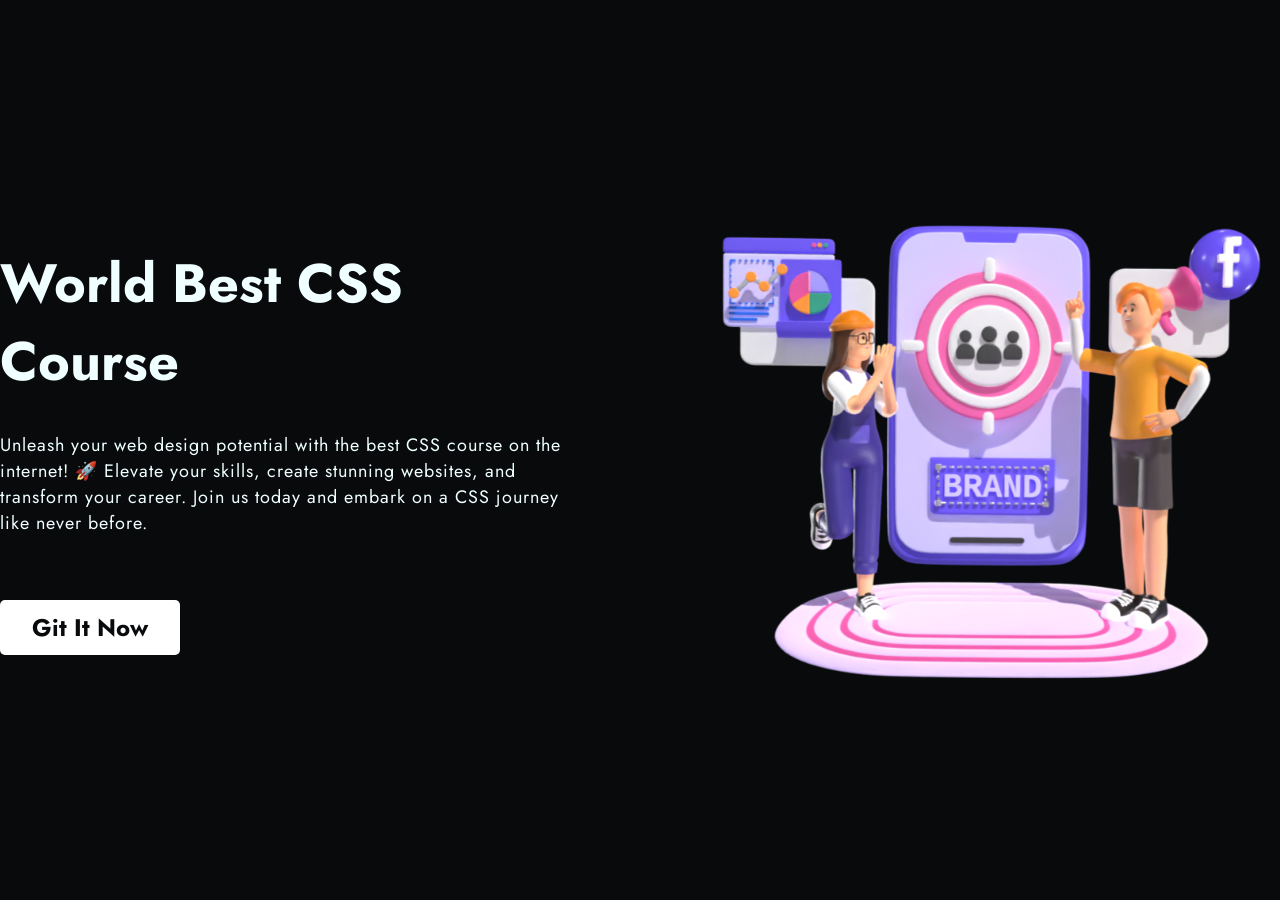
<file: CSS Codes/anchor/index.html>
<!DOCTYPE html>
<html lang="en">
  <head>
    <meta charset="UTF-8" />
    <meta name="viewport" content="width=device-width, initial-scale=1.0" />
    <title>ANCHOR STYLING</title>
    <link rel="preconnect" href="https://fonts.googleapis.com" />
    <link rel="preconnect" href="https://fonts.gstatic.com" crossorigin />
    <link
      href="https://fonts.googleapis.com/css2?family=Jost:wght@300;400;500;700&family=Poppins:wght@200;300;400;600&family=Quicksand:wght@300;400;500;600;700&family=Urbanist:wght@300;400;600;700;800;900&display=swap"
      rel="stylesheet"
    />
    <link rel="stylesheet" href="style.css" />
  </head>
  <body>
    <section class="hero-section">
      <div class="container">
        <div class="grid grid-two-column">
          <div class="hero-content">
            <h1>World Best CSS Course</h1>
            <p>
              Unleash your web design potential with the best CSS course on the
              internet! 🚀 Elevate your skills, create stunning websites, and
              transform your career. Join us today and embark on a CSS journey
              like never before.
            </p>
            <a href="https://github.com/asif-nawaz01/learning-HTML-CSS/tree/main/CSS" target="_blank">
              Git It Now
            </a>
          </div>
          <div class="hero-image">
            <figure>
              <img
                src="../images/hero.png"
                alt="headphone with black background"
              />
            </figure>
          </div>
        </div>
      </div>
    </section>
  </body>
</html>
</file>
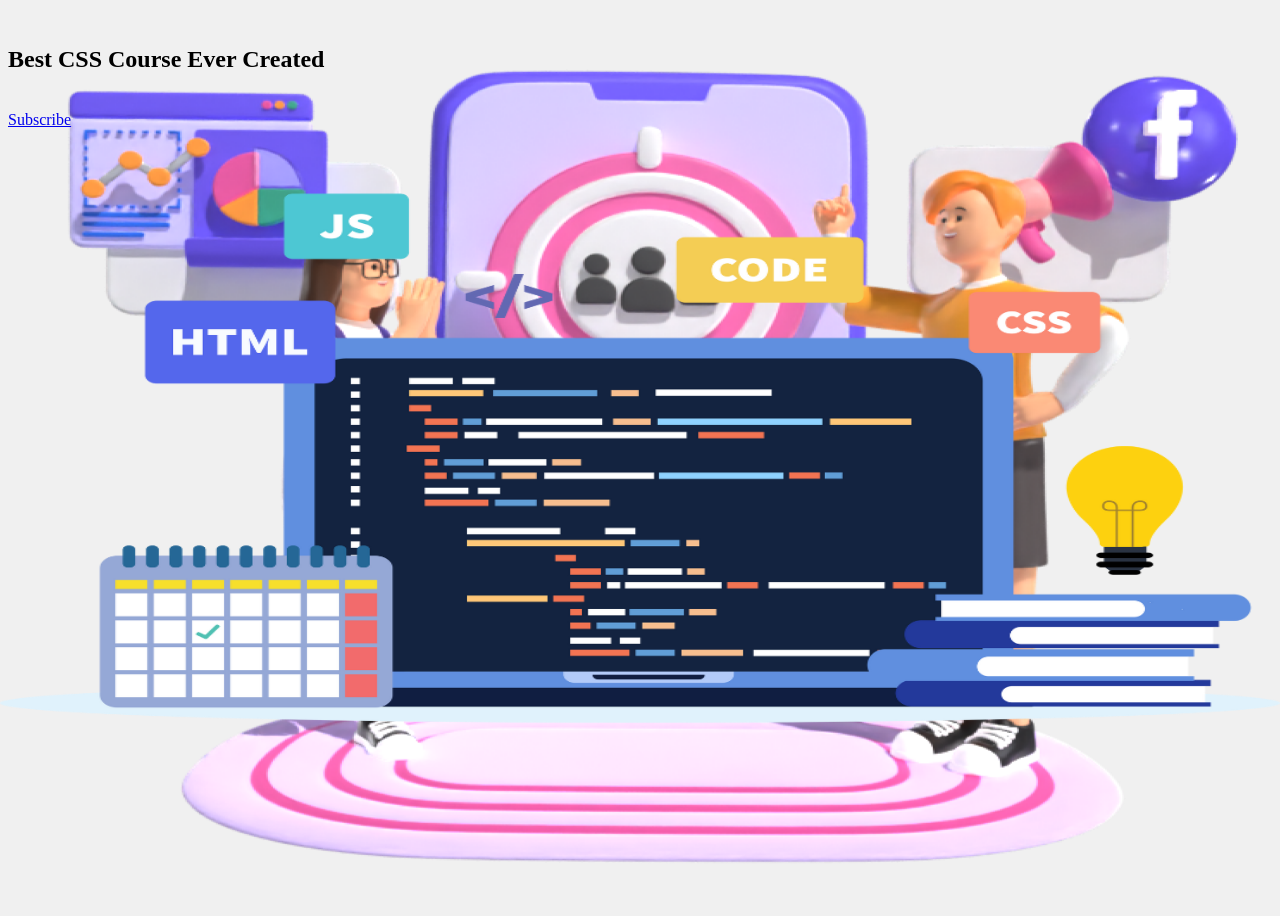
<file: CSS Codes/background/index.html>
<!DOCTYPE html>
<html lang="en">
  <head>
    <meta charset="UTF-8" />
    <meta name="viewport" content="width=device-width, initial-scale=1.0" />
    <link rel="stylesheet" href="bg-style.css" />
    <title>color-in-css</title>
  </head>
  <body>
    <section class="hero-section">
      <br />
      <h1>Best CSS Course Ever Created</h1>
      <br />
      <a href="#" target="_blank" type="button">Subscribe</a>
    </section>
  </body>
</html>
</file>
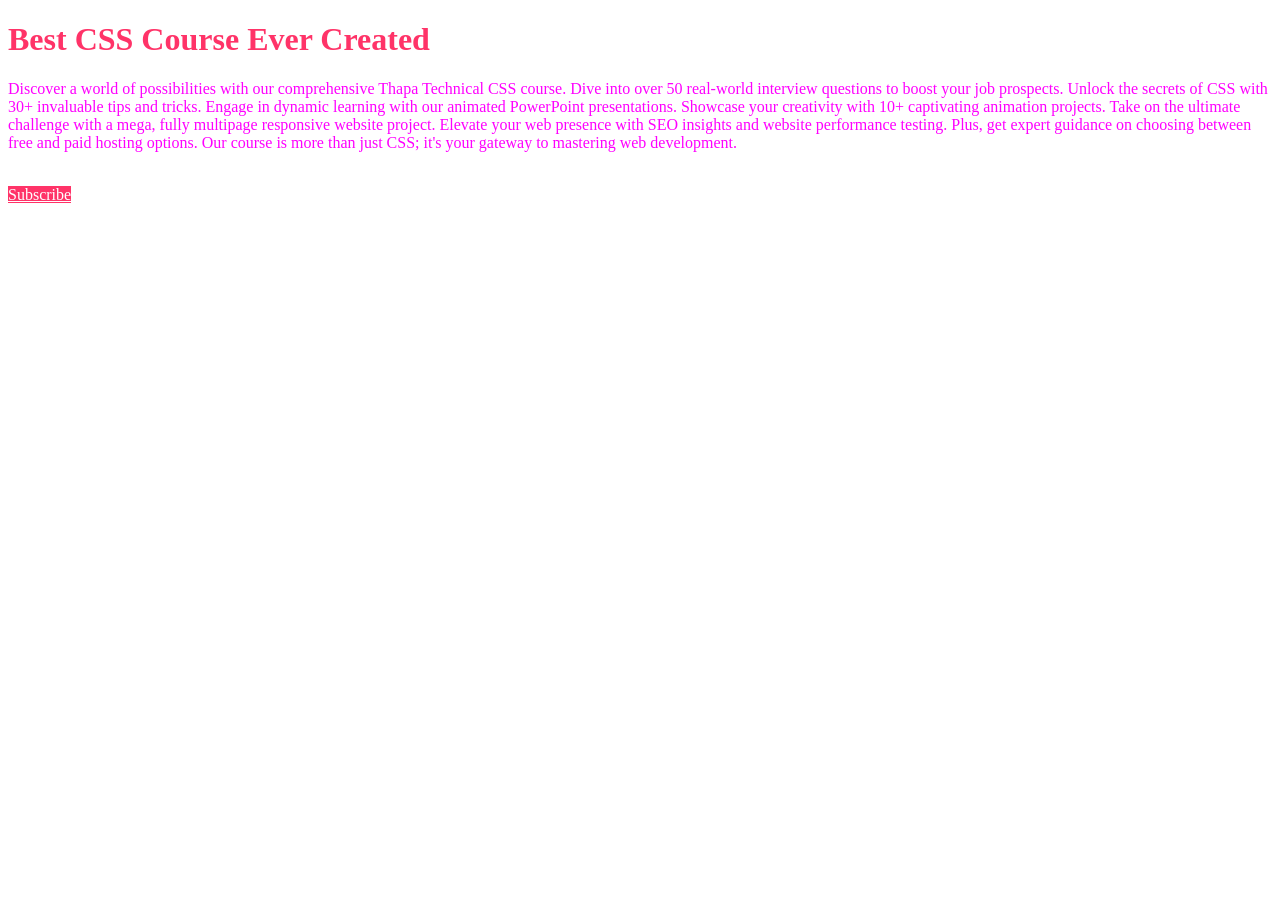
<file: CSS Codes/basic/index.html>
<!DOCTYPE html>
<html lang="en">
  <head>
    <meta charset="UTF-8" />
    <meta name="viewport" content="width=device-width, initial-scale=1.0" />
    <title>Basic of CSS</title>
    <link rel="stylesheet" href="style.css" />
  </head>
  <body>
    <h1>Best CSS Course Ever Created</h1>
    <p class="para">
      Discover a world of possibilities with our comprehensive Thapa Technical
      CSS course. Dive into over 50 real-world interview questions to boost your
      job prospects. Unlock the secrets of CSS with 30+ invaluable tips and
      tricks. Engage in dynamic learning with our animated PowerPoint
      presentations. Showcase your creativity with 10+ captivating animation
      projects. Take on the ultimate challenge with a mega, fully multipage
      responsive website project. Elevate your web presence with SEO insights
      and website performance testing. Plus, get expert guidance on choosing
      between free and paid hosting options. Our course is more than just CSS;
      it's your gateway to mastering web development.
    </p>
    <!-- this is the comment part  -->
    <br />
    <a href="#" id="btn" target="_blank">Subscribe</a>
  </body>
</html>
</file>
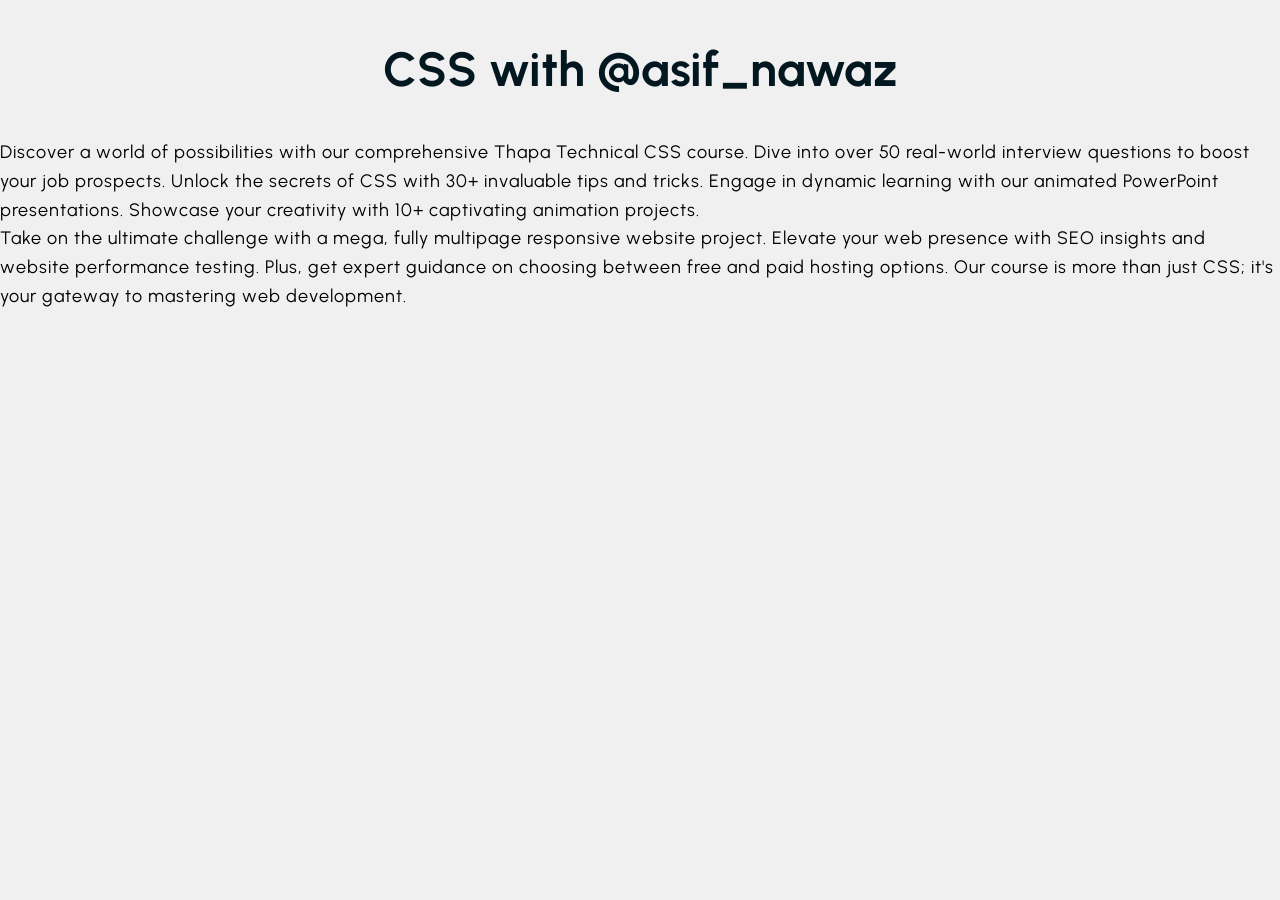
<file: CSS Codes/box-model/index.html>
<!DOCTYPE html>
<html lang="en">
  <head>
    <meta charset="UTF-8" />
    <meta name="viewport" content="width=device-width, initial-scale=1.0" />
    <title>Padding-CSS</title>
    <link rel="preconnect" href="https://fonts.googleapis.com" />
    <link rel="preconnect" href="https://fonts.gstatic.com" crossorigin />
    <link
      href="https://fonts.googleapis.com/css2?family=Jost:wght@300;400;500;700&family=Poppins:wght@200;300;400;600&family=Quicksand:wght@300;400;500;600;700&family=Urbanist:wght@300;400;600;700;800;900&display=swap"
      rel="stylesheet"
    />
    <link rel="stylesheet" href="style.css" />
  </head>
  <body>
    <h1 id="main-heading">CSS with @asif_nawaz</h1>
    <section class="section-padding">
      <p class="para">
        Discover a world of possibilities with our comprehensive Thapa Technical
        CSS course. Dive into over 50 real-world interview questions to boost
        your job prospects. Unlock the secrets of CSS with 30+ invaluable tips
        and tricks. Engage in dynamic learning with our animated PowerPoint
        presentations. Showcase your creativity with 10+ captivating animation
        projects.
      </p>
      <p>
        Take on the ultimate challenge with a mega, fully multipage responsive
        website project. Elevate your web presence with SEO insights and website
        performance testing. Plus, get expert guidance on choosing between free
        and paid hosting options. Our course is more than just CSS; it's your
        gateway to mastering web development.
      </p>
    </section>
  </body>
</html>
</file>
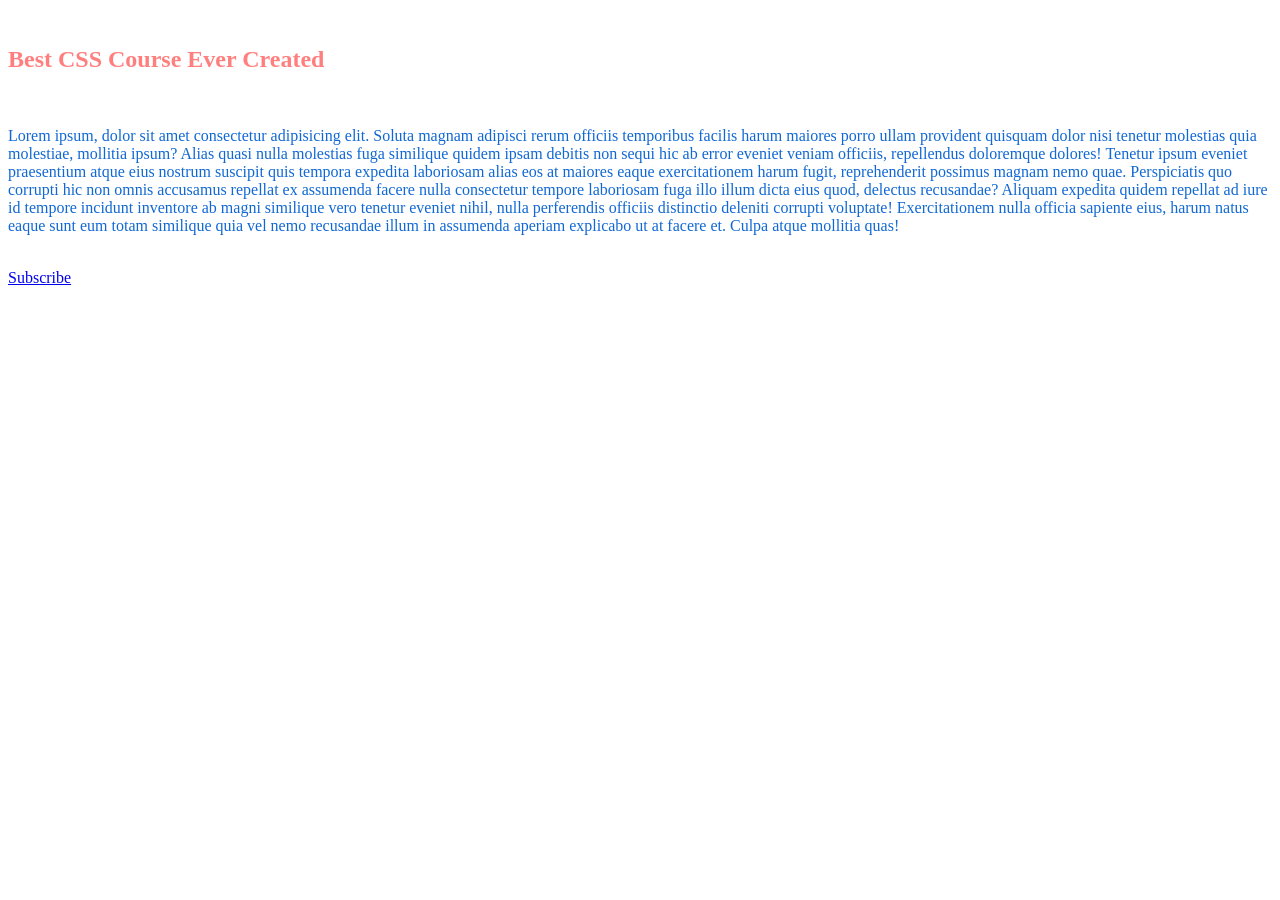
<file: CSS Codes/colors/index.html>
<!DOCTYPE html>
<html lang="en">
  <head>
    <meta charset="UTF-8" />
    <meta name="viewport" content="width=device-width, initial-scale=1.0" />
    <link rel="stylesheet" href="color-style.css" />
    <title>color-in-css</title>
  </head>
  <body>
    <section class="hero-section">
      <br />
      <h1>Best CSS Course Ever Created</h1>
      <br />
      <p>
       Lorem ipsum, dolor sit amet consectetur adipisicing elit. Soluta magnam
        adipisci rerum officiis temporibus facilis harum maiores porro ullam provident
         quisquam dolor nisi tenetur molestias quia molestiae, mollitia ipsum? Alias quasi nulla 
         molestias fuga similique quidem ipsam debitis non sequi hic ab error eveniet veniam officiis,
          repellendus doloremque 
         dolores! Tenetur ipsum eveniet praesentium atque eius nostrum suscipit quis tempora expedita
          laboriosam alias
          eos at maiores eaque exercitationem harum fugit, reprehenderit
           possimus magnam nemo quae. Perspiciatis quo corrupti hic non omnis accusamus repellat ex assumenda facere 
           nulla consectetur tempore laboriosam fuga illo illum dicta eius quod, delectus recusandae? Aliquam expedita
            quidem repellat ad iure id tempore incidunt inventore ab magni similique vero tenetur eveniet nihil, nulla
             perferendis officiis distinctio deleniti corrupti voluptate! Exercitationem nulla officia sapiente eius, harum
              natus eaque sunt eum totam similique
        quia vel nemo recusandae illum in assumenda aperiam explicabo ut at facere et. Culpa atque mollitia quas!
      </p>
      <br />
      <a href="#" target="_blank" type="button">Subscribe</a>
    </section>
  </body>
</html>
</file>
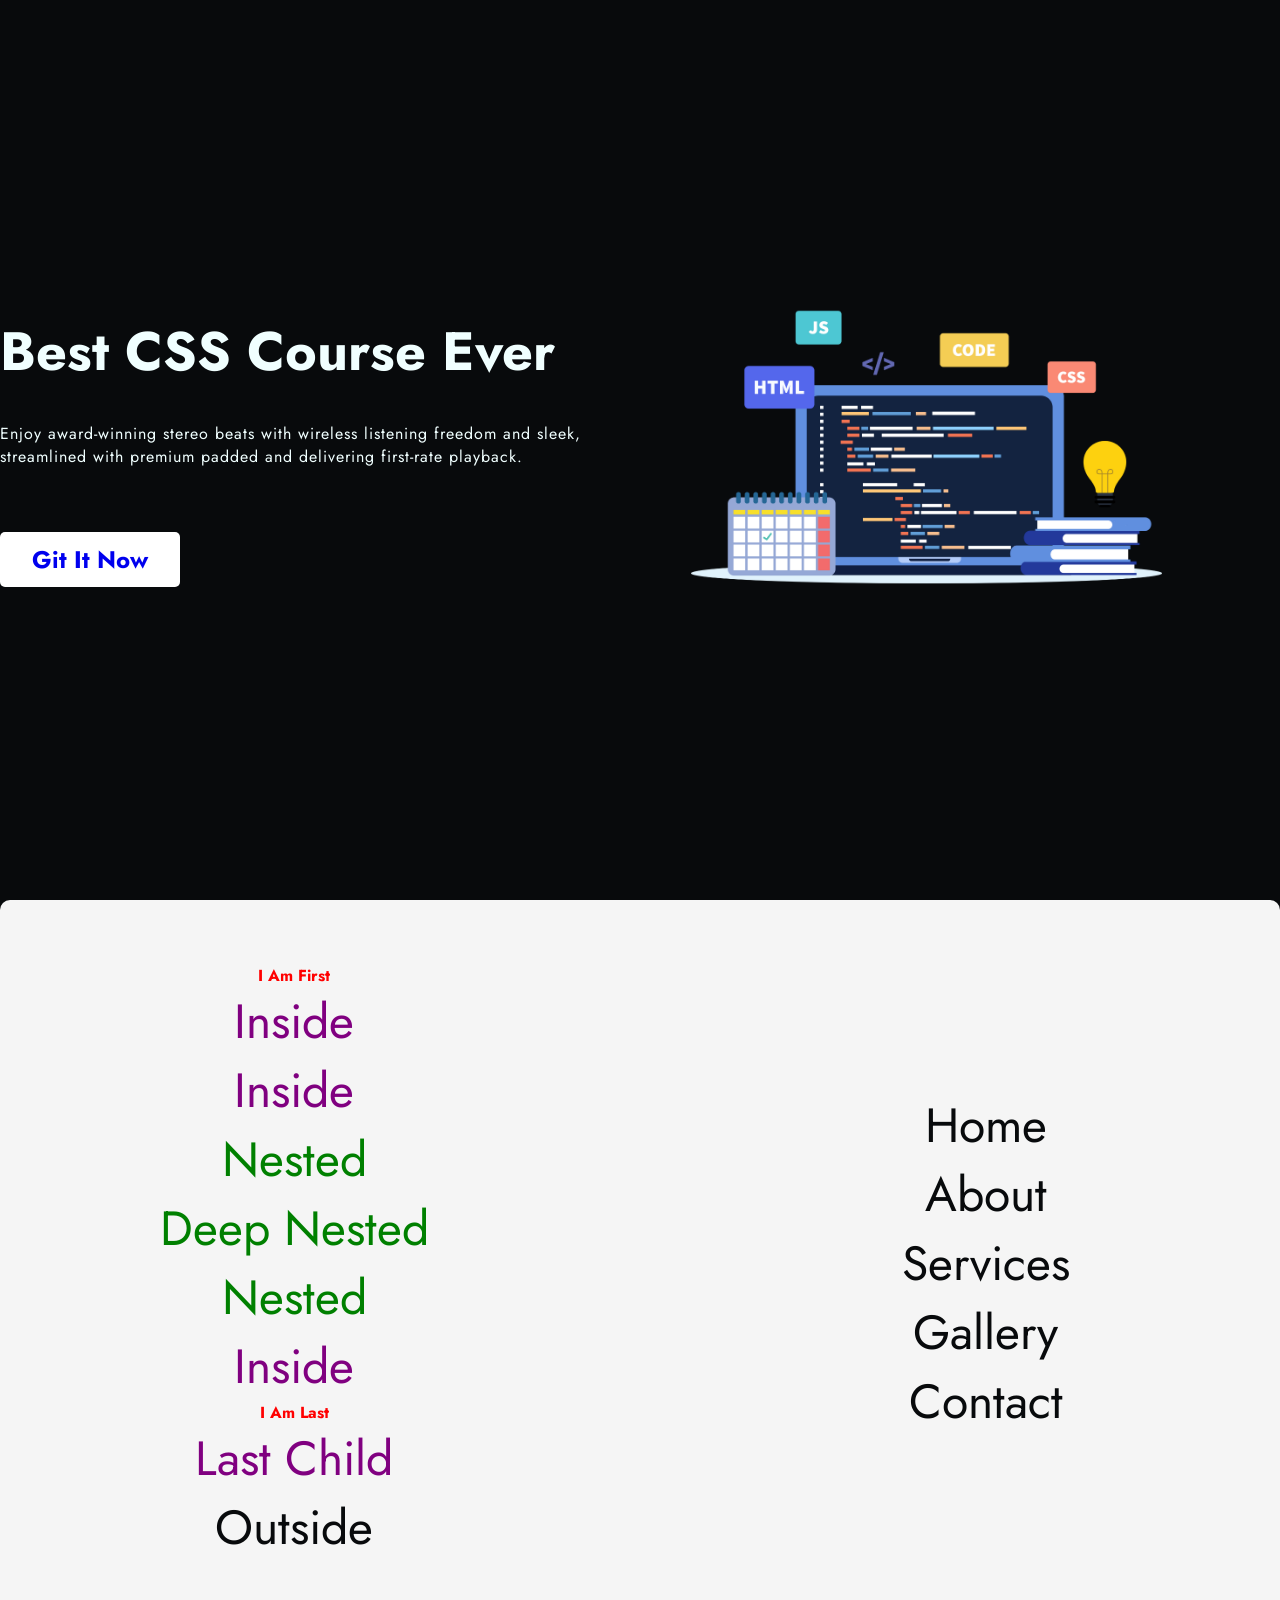
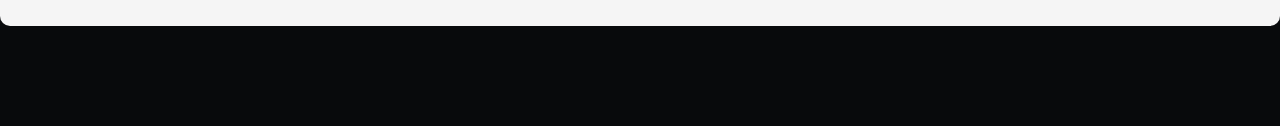
<file: CSS Codes/combinators/index.html>
<!DOCTYPE html>
<html lang="en">
  <head>
    <meta charset="UTF-8" />
    <meta name="viewport" content="width=device-width, initial-scale=1.0" />
    <title>COMBINATORS IN CSS</title>
    <link rel="preconnect" href="https://fonts.googleapis.com" />
    <link rel="preconnect" href="https://fonts.gstatic.com" crossorigin />
    <link
      href="https://fonts.googleapis.com/css2?family=Jost:wght@300;400;500;700&family=Poppins:wght@200;300;400;600&family=Quicksand:wght@300;400;500;600;700&family=Urbanist:wght@300;400;600;700;800;900&display=swap"
      rel="stylesheet"
    />
    <link rel="stylesheet" href="style.css" />
  </head>
  <body>
    <section class="hero-section">
      <div class="container">
        <div class="grid grid-two-column">
          <div class="hero-content">
            <h1>Best CSS Course Ever</h1>
            <p>
              Enjoy award-winning stereo beats with wireless listening freedom
              and sleek, streamlined with premium padded and delivering
              first-rate playback.
            </p>
            <a href="https://github.com/asif-nawaz01/">Git It Now </a>
          </div>
          <div class="hero-image">
            <figure>
              <img
                src="../images/css.png"
                alt="headphone with black background"
              />
            </figure>
          </div>
        </div>
      </div>
    </section>
    <!-- 2nd section  -->

    <section class="hero-section section-elements">
      <div class="container">
        <div class="grid grid-two-column">
          <div class="content-1">
            <ul>
              <p>I am First</p>
              <li>inside</li>
              <li>
                inside
                <ol>
                  <li>nested</li>
                  <ul>
                    <li>deep nested</li>
                  </ul>
                  <li>nested</li>
                </ol>
              </li>
              <li>inside</li>
              <p>I am Last</p>
              <li>last child</li>
            </ul>
            <li>outside</li>
          </div>
          <div class="content-2">
            <ul class="testing">
              <li class="p-class">Home</li>
              <li class="p-class">About</li>
              <li class="p-class">Services</li>
              <li class="p-class">Gallery</li>
              <li class="p-class">contact</li>
            </ul>
          </div>
        </div>
      </div>
    </section>
  </body>
</html>
</file>
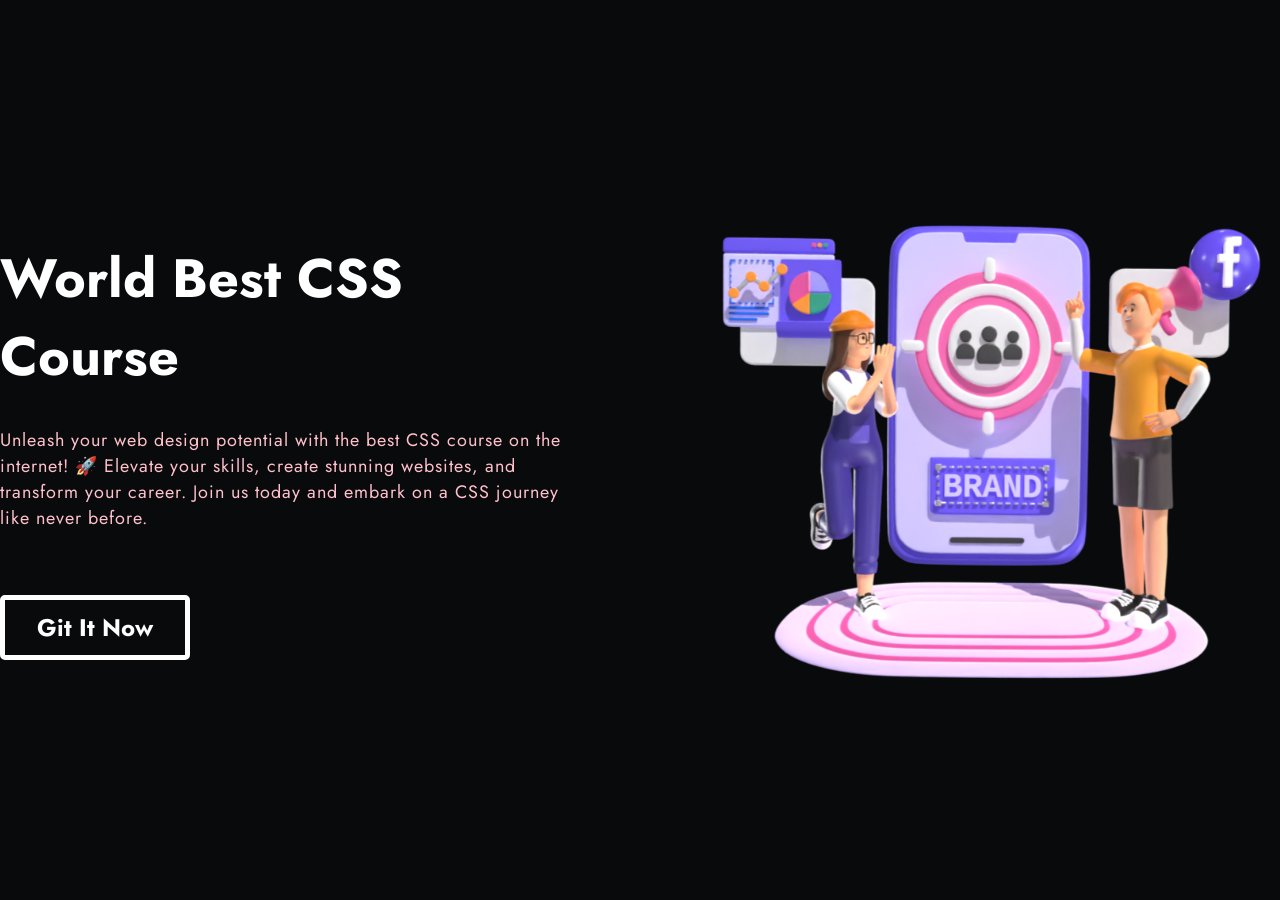
<file: CSS Codes/cssvariables/index.html>
<!DOCTYPE html>
<html lang="en">
  <head>
    <meta charset="UTF-8" />
    <meta name="viewport" content="width=device-width, initial-scale=1.0" />
    <title>CSS Variables</title>
    <link rel="preconnect" href="https://fonts.googleapis.com" />
    <link rel="preconnect" href="https://fonts.gstatic.com" crossorigin />
    <link
      href="https://fonts.googleapis.com/css2?family=Jost:wght@300;400;500;700&family=Poppins:wght@200;300;400;600&family=Quicksand:wght@300;400;500;600;700&family=Urbanist:wght@300;400;600;700;800;900&display=swap"
      rel="stylesheet"
    />
    <link rel="stylesheet" href="style.css" />
  </head>
  <body>
    <section class="hero-section">
      <div class="container">
        <div class="grid grid-two-column">
          <div class="hero-content">
            <h1>World Best CSS Course</h1>
            <p class="para-class" id="para-id">
              Unleash your web design potential with the best CSS course on the
              internet! 🚀 Elevate your skills, create stunning websites, and
              transform your career. Join us today and embark on a CSS journey
              like never before.
            </p>
            <a href="https://github.com/asif-nawaz01/"> Git It Now </a>
          </div>
          <div class="hero-image">
            <figure>
              <img
                src="../images/hero.png"
                alt="headphone with black background"
              />
            </figure>
          </div>
        </div>
      </div>
    </section>
  </body>
</html>
</file>
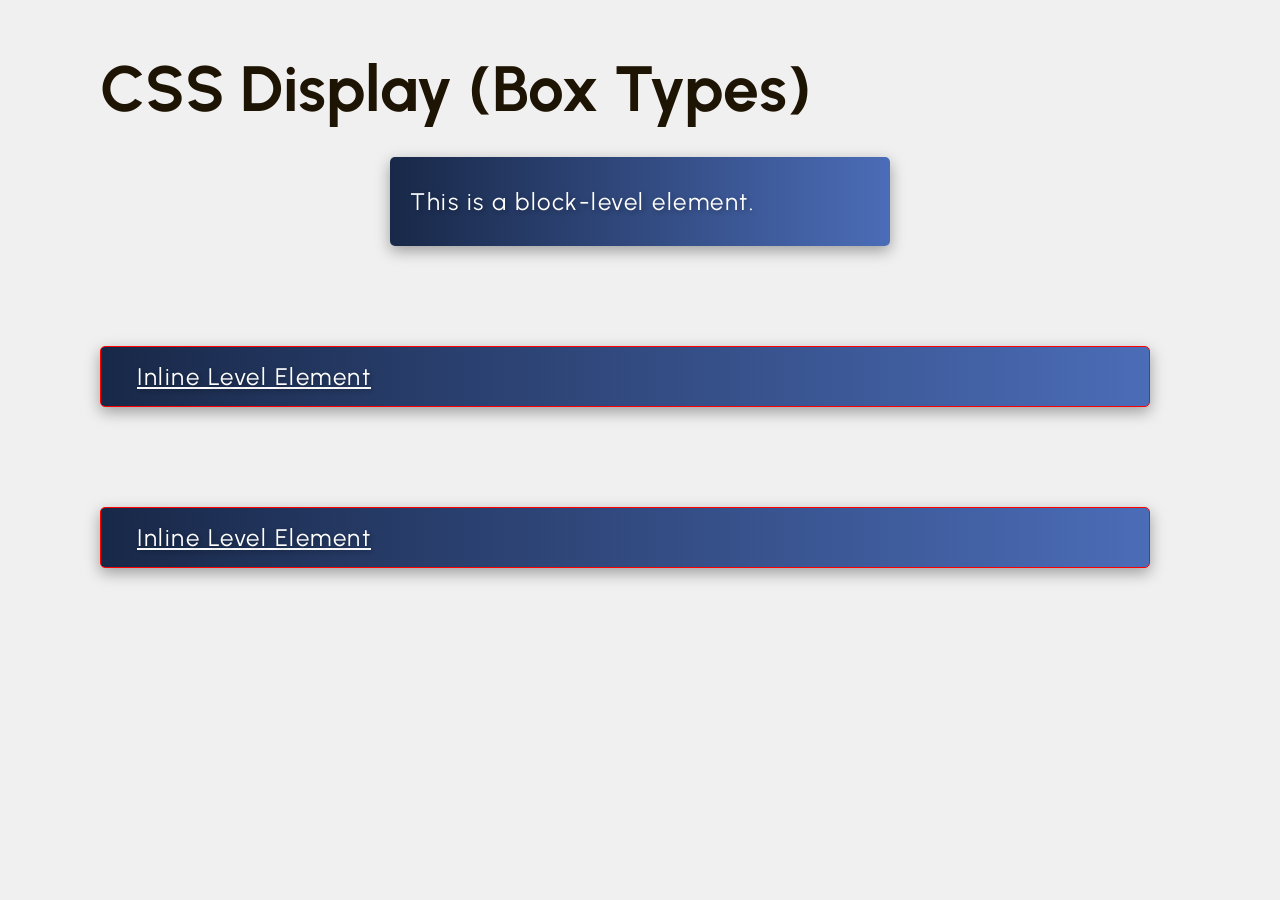
<file: CSS Codes/display/index.html>
<!DOCTYPE html>
<html lang="en">
  <head>
    <meta charset="UTF-8" />
    <meta name="viewport" content="width=device-width, initial-scale=1.0" />
    <title>Display-CSS</title>
    <link rel="preconnect" href="https://fonts.googleapis.com" />
    <link rel="preconnect" href="https://fonts.gstatic.com" crossorigin />
    <link
      href="https://fonts.googleapis.com/css2?family=Jost:wght@300;400;500;700&family=Poppins:wght@200;300;400;600&family=Quicksand:wght@300;400;500;600;700&family=Urbanist:wght@300;400;600;700;800;900&display=swap"
      rel="stylesheet"
    />
    <link rel="stylesheet" href="style.css" />
  </head>
  <body>
    <section>
      <h1 id="main-heading">CSS Display (Box Types)</h1>
      <div>
        <p>This is a block-level element.</p>
        <p>This is a block-level element.</p>
        <a href="#">Inline Level Element</a>
        <a href="#">Register Now</a>
        <!-- <br /> -->
        <a class="inline-block-elem" href="#">Inline Level Element</a>
        <a class="inline-block-elem" href="#">Register Now</a>
      </div>
    </section>
  </body>
</html>
</file>
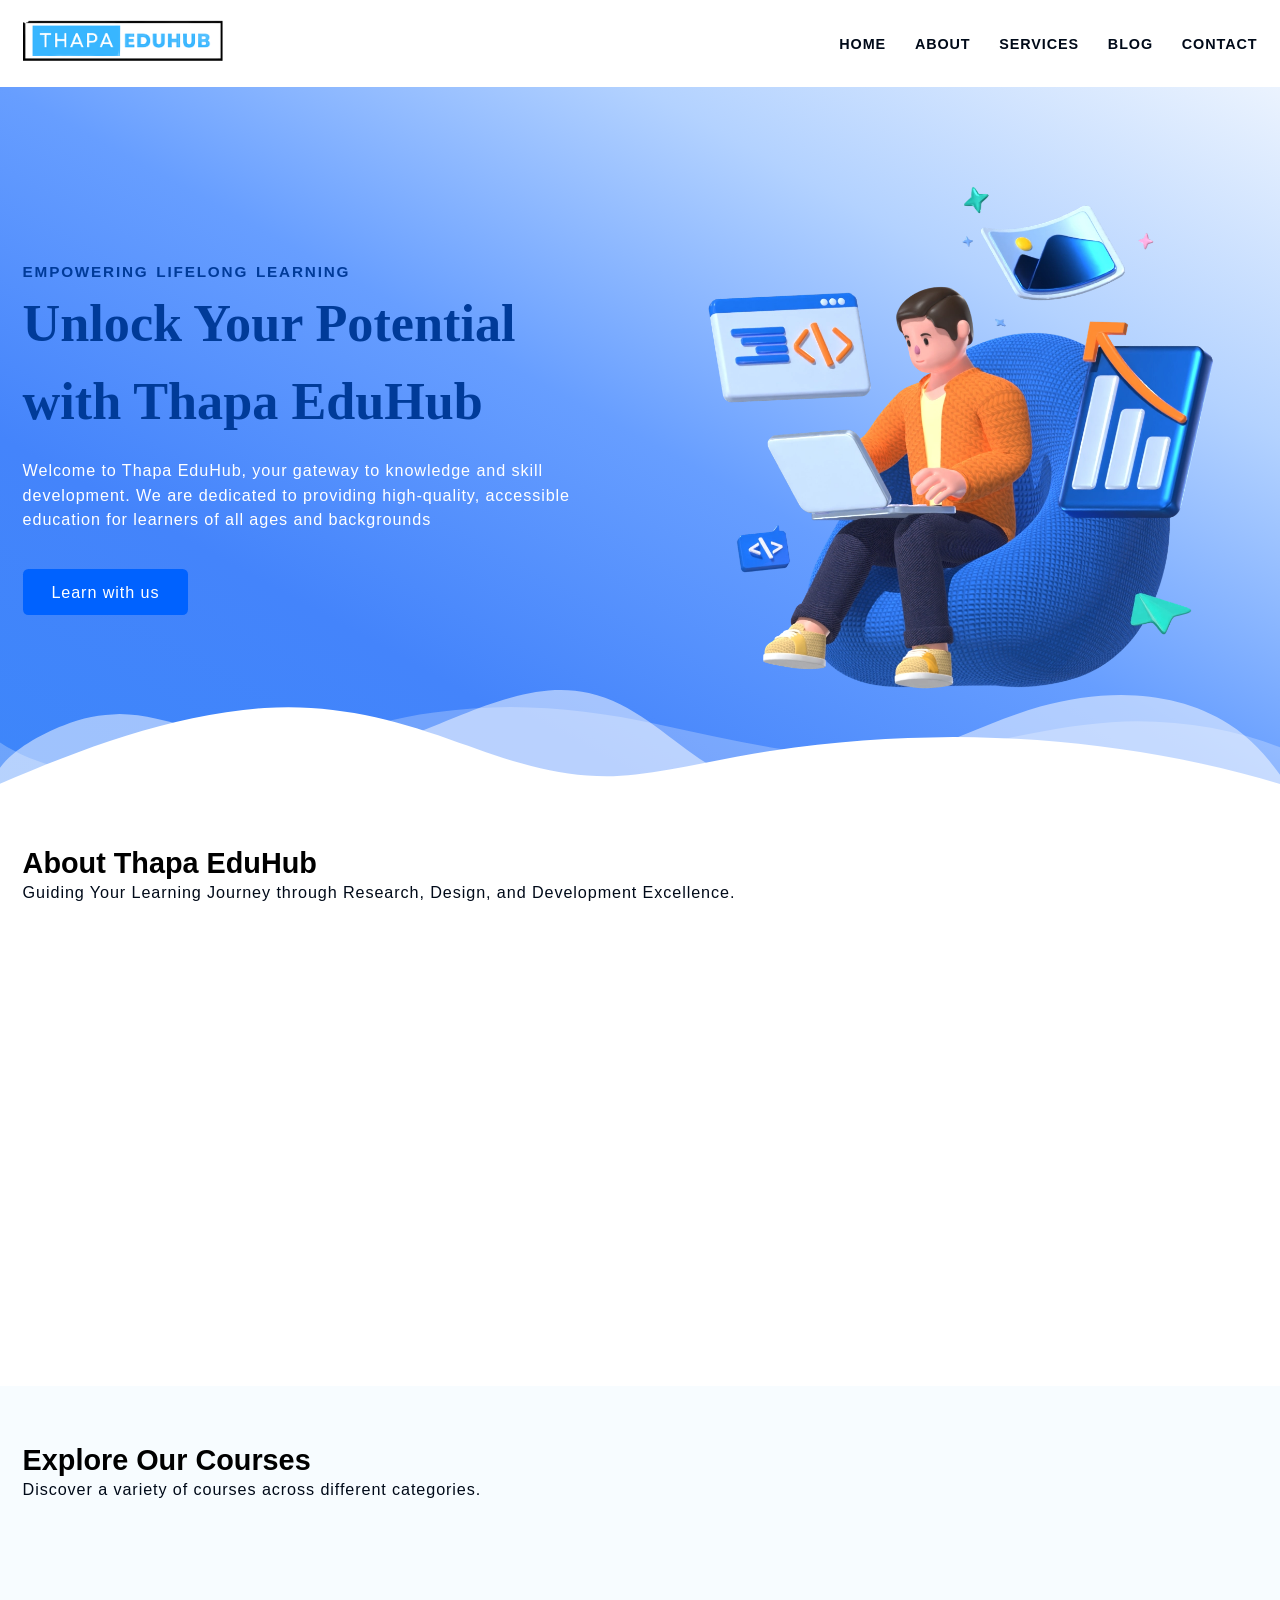
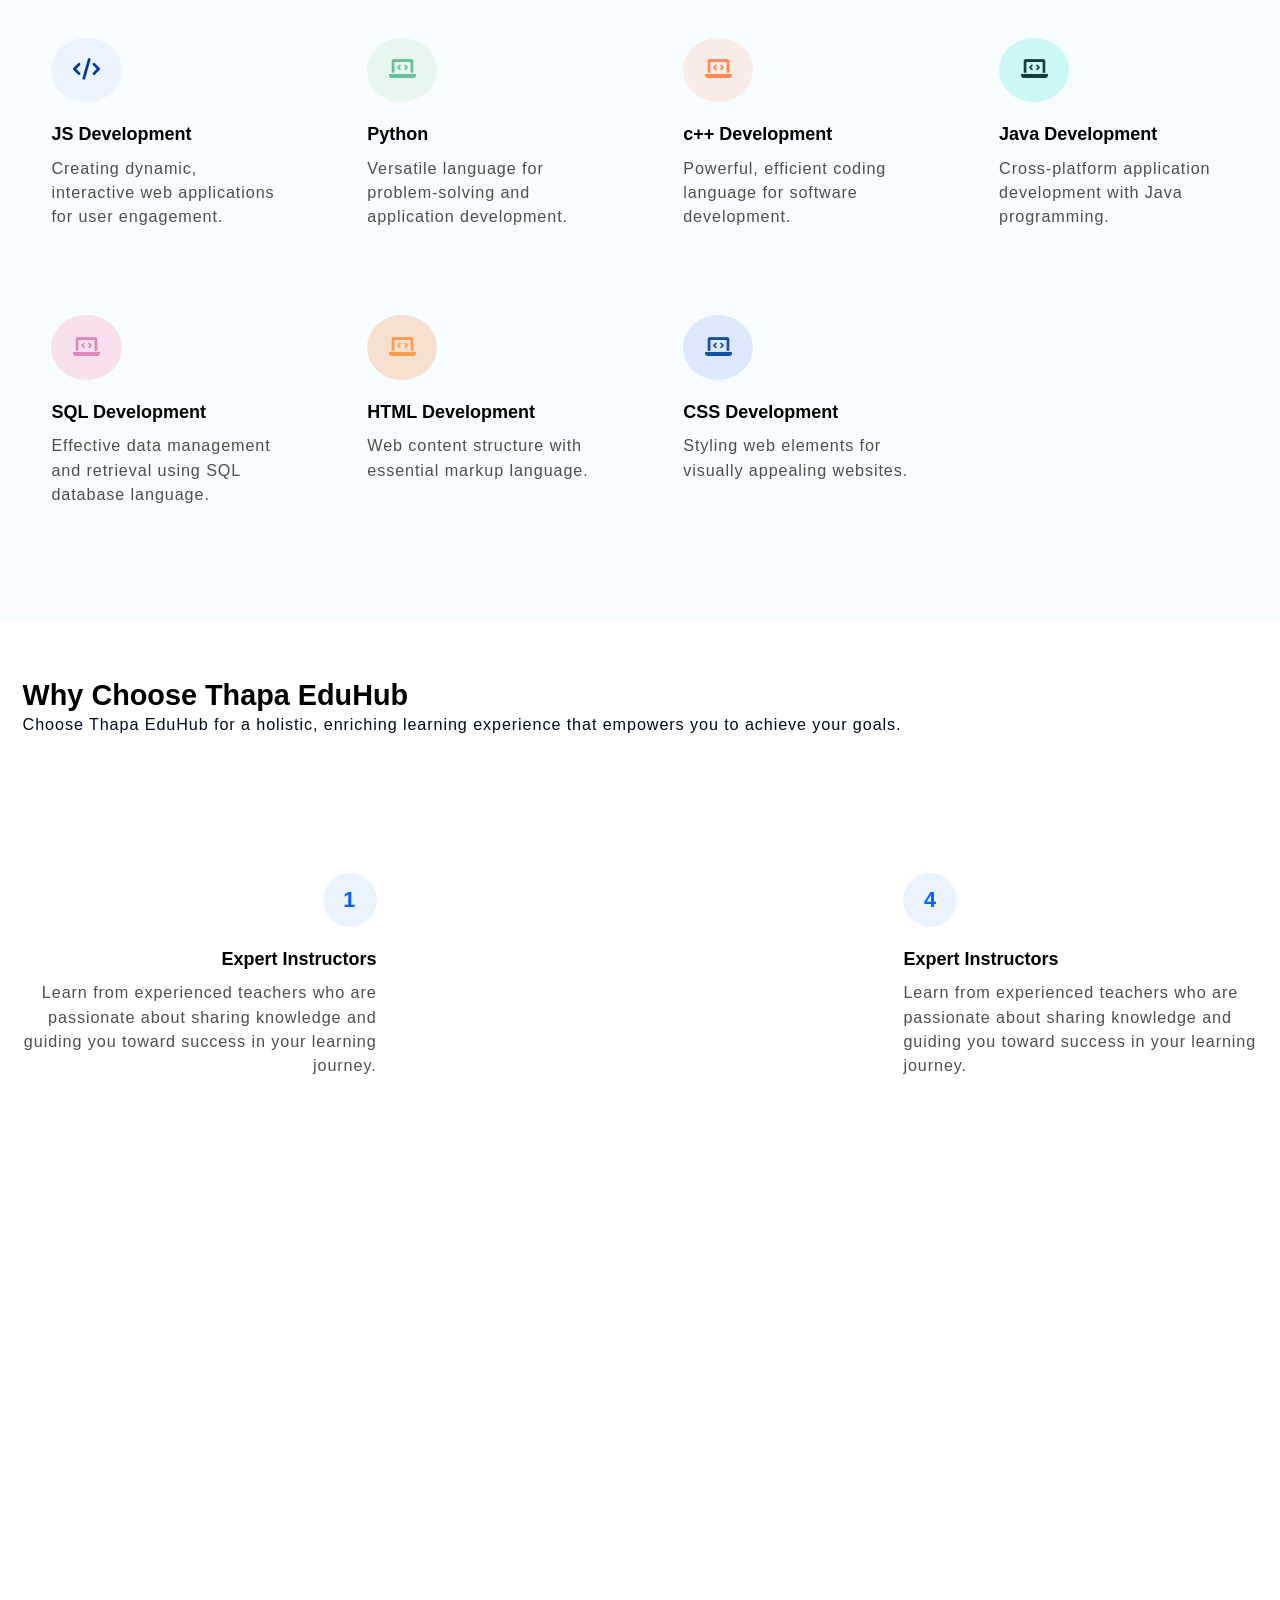
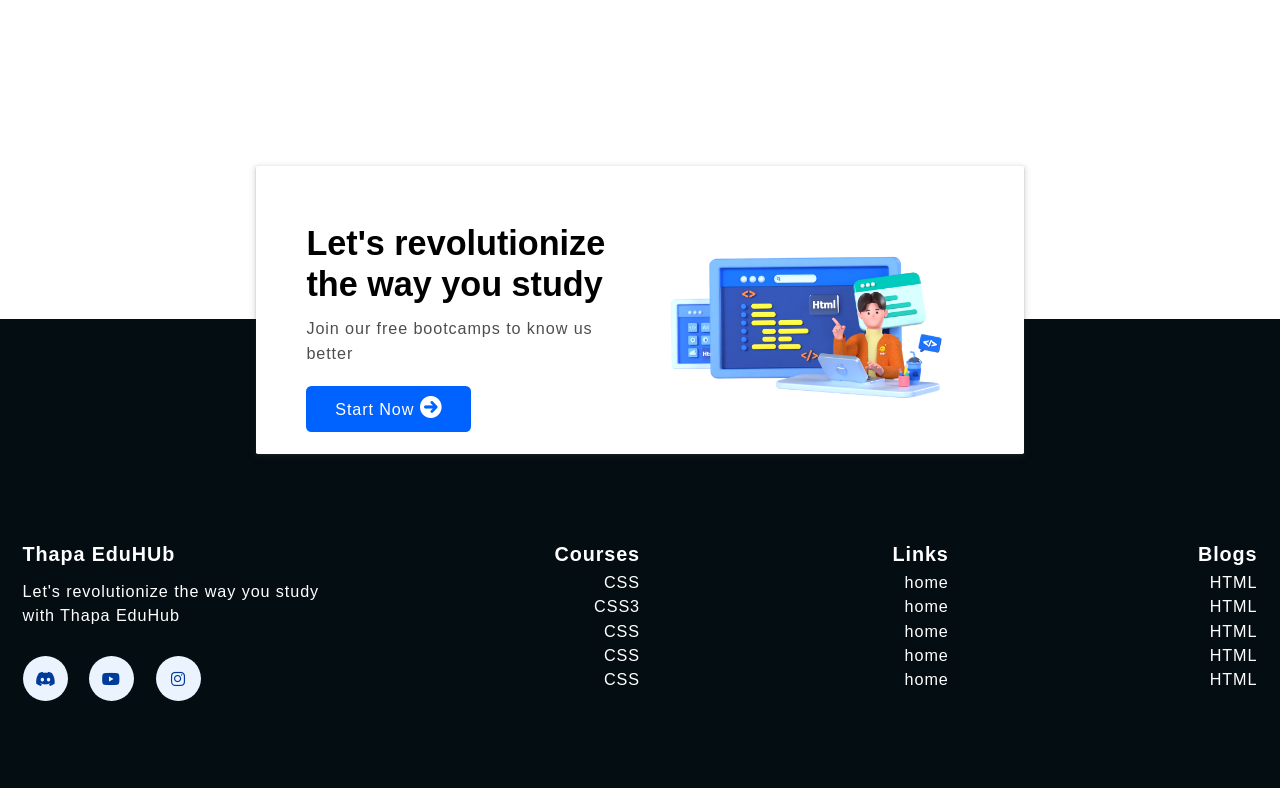
<file: CSS Codes/final_project/index.html>
<!DOCTYPE html>
<html lang="en">
  <head>
    <meta charset="UTF-8" />
    <meta name="viewport" content="width=device-width, initial-scale=1.0" />

    <meta name="description" content="Welcome to Thapa EduHub, your gateway to knowledge and skill development. We are dedicated to providing high-quality, accessible education for learners of all ages and backgrounds">

    <meta name="keywords" content="thapatechnical, htmlcourse, csscourse, mern">

    <meta name="robots" content="index, follow">

    <title>THAPA EDUHUB</title>
    <link
      rel="stylesheet"
      href="https://cdnjs.cloudflare.com/ajax/libs/font-awesome/6.0.0/css/all.min.css"
      integrity="sha512-9usAa10IRO0HhonpyAIVpjrylPvoDwiPUiKdWk5t3PyolY1cOd4DSE0Ga+ri4AuTroPR5aQvXU9xC6qOPnzFeg=="
      crossorigin="anonymous"
      referrerpolicy="no-referrer"
    />

    <link rel="stylesheet" href="https://unpkg.com/aos@next/dist/aos.css" />

    <link rel="stylesheet" href="css/style.css" />
  </head>
  <bod>
    <!-- ========== Start NAVBAR Section ========== -->
    <header class="section-navbar">
      <div class="container">
        <div class="navbar-brand">
          <a href="index.html">
            <img
              src="./images/logo.png"
              alt="my thapa eduhub logo"
              width="80%"
              height="auto"
            />
          </a>
        </div>
        <nav class="navbar">
          <ul>
            <li class="nav-item">
              <a class="nav-link" href="index.html"> home </a>
            </li>
            <li class="nav-item">
              <a class="nav-link" href="about.html"> about </a>
            </li>
            <li class="nav-item">
              <a class="nav-link" href="service.html"> services </a>
            </li>
            <li class="nav-item">
              <a class="nav-link" href="blog.html"> blog </a>
            </li>
            <li class="nav-item">
              <!-- <a class="nav-link" href="contact.html"> contact </a> -->
              <!-- section-contact--homepage -->
              <a class="nav-link" href="#section-contact--homepage"> contact </a>

            </li>
          </ul>
        </nav>
      </div>
    </header>

    <!-- ========== End NAVBAR Section ========== -->

    <!-- ========== Start HERO  Section ========== -->

    <main>
      <div class="section-hero">
        <div class="container grid grid-two--cols">
          <div class="section-hero--content">
            <p class="hero-subheading">EMPOWERING LIFELONG LEARNING</p>
            <h1 class="hero-heading">
              Unlock Your Potential with Thapa EduHub
            </h1>
            <p class="hero-para">
              Welcome to Thapa EduHub, your gateway to knowledge and skill
              development. We are dedicated to providing high-quality,
              accessible education for learners of all ages and backgrounds
            </p>
            <div class="hero-btn">
              <a href="services.html" class="btn btn-white">Learn with us</a>
            </div>
          </div>
          <div class="section-hero--image" data-aos="fade-up">
            <figure>
              <img
                src="./images/main-hero1.webp"
                alt="a 3d character doing coding stuff "
              />
            </figure>
          </div>
        </div>
      </div>

      <div class="custom-shape-divider-bottom-1696162272">
        <svg
          data-name="Layer 1"
          xmlns="http://www.w3.org/2000/svg"
          viewBox="0 0 1200 120"
          preserveAspectRatio="none"
        >
          <path
            d="M0,0V46.29c47.79,22.2,103.59,32.17,158,28,70.36-5.37,136.33-33.31,206.8-37.5C438.64,32.43,512.34,53.67,583,72.05c69.27,18,138.3,24.88,209.4,13.08,36.15-6,69.85-17.84,104.45-29.34C989.49,25,1113-14.29,1200,52.47V0Z"
            opacity=".25"
            class="shape-fill"
          ></path>
          <path
            d="M0,0V15.81C13,36.92,27.64,56.86,47.69,72.05,99.41,111.27,165,111,224.58,91.58c31.15-10.15,60.09-26.07,89.67-39.8,40.92-19,84.73-46,130.83-49.67,36.26-2.85,70.9,9.42,98.6,31.56,31.77,25.39,62.32,62,103.63,73,40.44,10.79,81.35-6.69,119.13-24.28s75.16-39,116.92-43.05c59.73-5.85,113.28,22.88,168.9,38.84,30.2,8.66,59,6.17,87.09-7.5,22.43-10.89,48-26.93,60.65-49.24V0Z"
            opacity=".5"
            class="shape-fill"
          ></path>
          <path
            d="M0,0V5.63C149.93,59,314.09,71.32,475.83,42.57c43-7.64,84.23-20.12,127.61-26.46,59-8.63,112.48,12.24,165.56,35.4C827.93,77.22,886,95.24,951.2,90c86.53-7,172.46-45.71,248.8-84.81V0Z"
            class="shape-fill"
          ></path>
        </svg>
      </div>
    </main>

    <!-- ========== End HERO  Section ========== -->

    <!-- ========== Start about Section ========== -->

    <section class="section-about">
      <div class="container">
        <h2 class="section-common-heading">About Thapa EduHub</h2>
        <p class="section-common-subheading">
          Guiding Your Learning Journey through Research, Design, and
          Development Excellence.
        </p>
      </div>

      <div class="container grid grid-three--cols">
        <div class="about-div" data-aos="fade-up">
          <div class="icon">
            <img src="images/research.png" alt="thapa eduhub research team" />
          </div>
          <h3 class="section-common--title">Research</h3>
          <p>
            We start by learning what you need. We look at what's new and
            exciting in learning and choose topics that match what you want to
            learn.
          </p>
        </div>

        <div class="about-div" data-aos="fade-up" data-aos-delay="300">
          <div class="icon">
            <img src="images/design.png" alt="thapa eduhub research team" />
          </div>
          <h3 class="section-common--title">Design</h3>
          <p>
            Next, we make the lessons. We make them fun and interesting for you.
            We make sure they work for different ways people like to learn.
          </p>
        </div>

        <div class="about-div" data-aos="fade-up" data-aos-delay="600">
          <div class="icon">
            <img src="images/Coding.png" alt="thapa eduhub research team" />
          </div>
          <h3 class="section-common--title">Development</h3>
          <p>
            After that, we turn the lessons into things you can use online. We
            use the latest tools to make sure they work well and make you happy.
          </p>
        </div>
      </div>
    </section>

    <!-- ========== End about Section ========== -->

    <!-- ========== Start courses Section ========== -->
    <section class="section-course">
      <div class="container">
        <h2 class="section-common-heading">Explore Our Courses</h2>
        <p class="section-common-subheading">
          Discover a variety of courses across different categories.
        </p>
      </div>

      <div class="container grid grid-four--cols">
        <div class="course-div">
          <div class="icon">
            <!-- <i class="fa-brands fa-js"></i> -->
            <i class="fa-solid fa-code"></i>
          </div>
          <h3 class="section-common--title">JS Development</h3>
          <p>
            Creating dynamic, interactive web applications for user engagement.
          </p>
        </div>

        <div class="course-div">
          <div class="icon"><i class="fa-solid fa-laptop-code"></i></div>
          <h3 class="section-common--title">Python</h3>
          <p>
            Versatile language for problem-solving and application development.
          </p>
        </div>

        <div class="course-div">
          <div class="icon"><i class="fa-solid fa-laptop-code"></i></div>
          <h3 class="section-common--title">c++ Development</h3>
          <p>Powerful, efficient coding language for software development.</p>
        </div>

        <div class="course-div">
          <div class="icon"><i class="fa-solid fa-laptop-code"></i></div>
          <h3 class="section-common--title">Java Development</h3>
          <p>Cross-platform application development with Java programming.</p>
        </div>

        <div class="course-div">
          <div class="icon"><i class="fa-solid fa-laptop-code"></i></div>
          <h3 class="section-common--title">SQL Development</h3>
          <p>
            Effective data management and retrieval using SQL database language.
          </p>
        </div>

        <div class="course-div">
          <div class="icon"><i class="fa-solid fa-laptop-code"></i></div>
          <h3 class="section-common--title">HTML Development</h3>
          <p>Web content structure with essential markup language.</p>
        </div>

        <div class="course-div">
          <div class="icon"><i class="fa-solid fa-laptop-code"></i></div>
          <h3 class="section-common--title">CSS Development</h3>
          <p>Styling web elements for visually appealing websites.</p>
        </div>
      </div>
    </section>

    <!-- ========== End courses Section ========== -->

    <!-- ========== Start why choose Section ========== -->
    <section class="section-why--choose">
      <div class="container">
        <h2 class="section-common-heading">Why Choose Thapa EduHub</h2>
        <p class="section-common-subheading">
          Choose Thapa EduHub for a holistic, enriching learning experience that empowers you to achieve your goals.
        </p>
      </div>

      <div class="container grid grid-three--cols">
          <div class="choose-left--div text-align--right">

            <div class="why-choose--div">
              <p class="common-text--highlight">1</p>
              <h3 class="section-common--title">Expert Instructors</h3>
              <p>
                Learn from experienced teachers who are passionate about sharing
                knowledge and guiding you toward success in your learning journey.
              </p>
            </div>

            <div
            class="why-choose--div"
            data-aos="zoom-in-up"
            data-aos-delay="300"
          >
            <p class="common-text--highlight">2</p>
            <h3 class="section-common--title">Interactive Lessons</h3>
            <p>
              Engage in hands-on learning experiences that make education fun
              and memorable. Interactive lessons encourage active participation
              and deeper understanding.
            </p>
          </div>

          <div
            class="why-choose--div"
            data-aos="zoom-in-up"
            data-aos-delay="600"
          >
            <p class="common-text--highlight">3</p>
            <h3 class="section-common--title">Lifelong Learning Support</h3>
            <p>
              Our commitment to your education doesn't end with a certificate.
              Receive ongoing support and resources for continuous learning and
              growth.
            </p>
          </div>

          </div>

          <!--? center part of image  -->

          <div class="choose-center--div" data-aos="zoom-in">
            <figure>
              <img src="./images/mobile.png" alt="thapa technical offical new website ">
            </figure>
          </div>

          <!--? right side the contetn  -->
          <div class="choose-right--div text-align--left">

            <div class="why-choose--div">
              <p class="common-text--highlight">4</p>
              <h3 class="section-common--title">Expert Instructors</h3>
              <p>
                Learn from experienced teachers who are passionate about sharing
                knowledge and guiding you toward success in your learning journey.
              </p>
            </div>

            <div
            class="why-choose--div text-align--left"
            data-aos="zoom-in-up"
            data-aos-delay="300"
          >
            <p class="common-text--highlight">5</p>
            <h3 class="section-common--title">Lifelong Learning Support</h3>
            <p>
              Our commitment to your education doesn't end with a certificate.
              Receive ongoing support and resources for continuous learning and
              growth.
            </p>
          </div>

          <div
            class="why-choose--div text-align--left"
            data-aos="zoom-in-up"
            data-aos-delay="600"
          >
            <p class="common-text--highlight">6</p>
            <h3 class="section-common--title">Lifelong Learning Support</h3>
            <p>
              Our commitment to your education doesn't end with a certificate.
              Receive ongoing support and resources for continuous learning and
              growth.
            </p>
          </div>

          </div>
      </div>
      </section>
      

    <!-- ========== End why choose Section ========== -->
      <!-- ========== Start contact home Section ========== -->

    <div class="section-contact--homepage" id="section-contact--homepage">
      <div class="container grid grid-two--cols">
        <div class="contact-content">
          <h2 class="contact-title">Let's revolutionize the way you study</h2>
          <p>Join our free bootcamps to know us better</p>
          <div class="btn">
            <a href="contact.html">
              start now <i class="fa-solid fa-arrow-circle-right"></i>
            </a>
          </div>
        </div>
        <div class="contact-image">
          <img src="images/main.png" alt="a guy doing coding">
        </div>
      </div>
    </div>
    
    <!-- ========== End contact home Section ========== -->

    <!-- ========== Start   FOOTER Section ========== -->

    <footer>
      <div class="container grid grid-four--cols">
        <div class="footer-1--div">
          <div class="logo-brand">
            <a href="index.html" class="footer-subheading">Thapa EduHUb</a>
          </div>
          <p>Let's revolutionize the way you study with Thapa EduHub</p>
       

        <div class="social-footer--icons">
          <a href="https://discord.gg/fDuFEXfyyH" target="_blank" alt="my discord server link" >
            <i class="fa-brands fa-discord"></i>
            </a>
            <a href="https://www.youtube.com/thapatechnical" target="_blank" alt="my youtube channel link" >
              <i class="fa-brands fa-youtube"></i>
            </a>
            <a href="https://www.instagram.com/thapatechnical/" target="_blank" alt="my instagram profile link" >
              <i class="fa-brands fa-instagram"></i>
            </a>
        </div>

      </div>

      <div class="footer-2--div">
        <p class="footer-subheading">  Courses </p>
          <ul>
            <li> <a href="index.html"> CSS </a> </li>
            <li> <a href="index.html"> CSS3 </a> </li>
            <li> <a href="index.html"> CSS </a> </li>
            <li> <a href="index.html"> CSS </a> </li>
            <li> <a href="index.html"> CSS </a> </li>
          </ul>
      
      </div>


      <div class="footer-3--div">
        <p class="footer-subheading"> Links  </p>
          <ul>
            <li> <a href="index.html"> home </a> </li>
            <li> <a href="index.html"> home </a> </li>
            <li> <a href="index.html"> home </a> </li>
            <li> <a href="index.html"> home </a> </li>
            <li> <a href="index.html"> home </a> </li>
          </ul>
      
      </div>

      <div class="footer-4--div">
        <p class="footer-subheading"> Blogs </p>
          <ul>
            <li> <a href="index.html"> HTML </a> </li>
            <li> <a href="index.html"> HTML </a> </li>
            <li> <a href="index.html"> HTML </a> </li>
            <li> <a href="index.html"> HTML </a> </li>
            <li> <a href="index.html"> HTML </a> </li>
          </ul>
       
      </div>

      </div>
    </footer>

    
    <!-- ========== End   FOOTER Section ========== -->

    <script src="https://unpkg.com/aos@next/dist/aos.js"></script>
    <script>
      AOS.init();
    </script>
  </body>
</html>
</file>
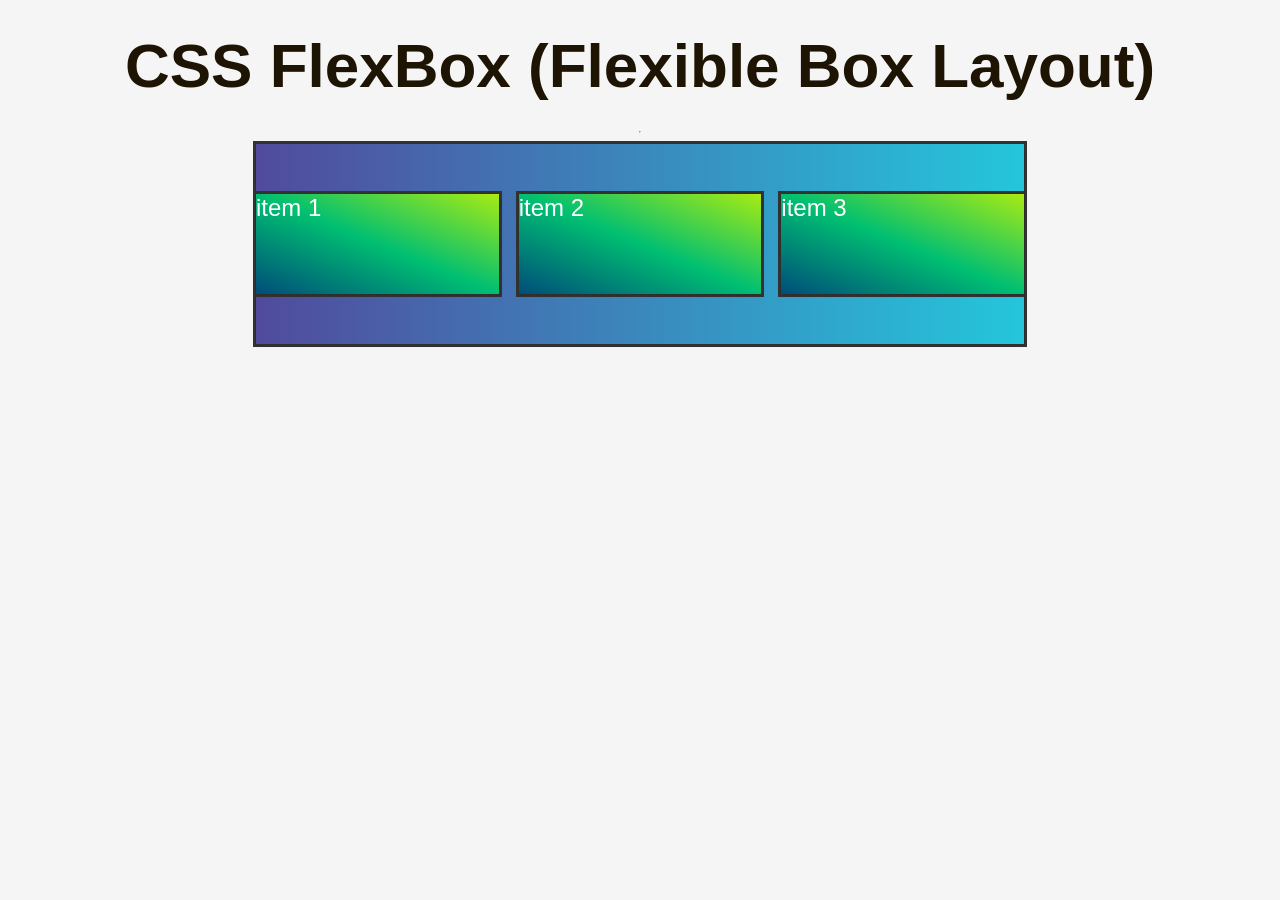
<file: CSS Codes/flexbox/index.html>
<!DOCTYPE html>
<html lang="en">
  <head>
    <meta charset="UTF-8" />
    <meta name="viewport" content="width=device-width, initial-scale=1.0" />
    <title>Flexbox CSS</title>
    <link rel="stylesheet" href="style.css" />
  </head>
  <body>
    <h1 id="main-heading">CSS FlexBox (Flexible Box Layout)</h1>
    <hr />
    <br />
    <section class="flex-container">
      <div class="item item-1">item 1</div>
      <div class="item item-2">item 2</div>
      <div class="item item-3">item 3</div>
      <!-- <div class="item item-4">item 4</div> -->
      <!-- for flex wrap add 4 more div  -->
      <!-- <div class="item item-1">item 1</div>
      <div class="item item-2">item 2</div>
      <div class="item item-3">item 3</div>
      <div class="item item-4">item 4</div> -->
    </section>
  </body>
</html>
</file>
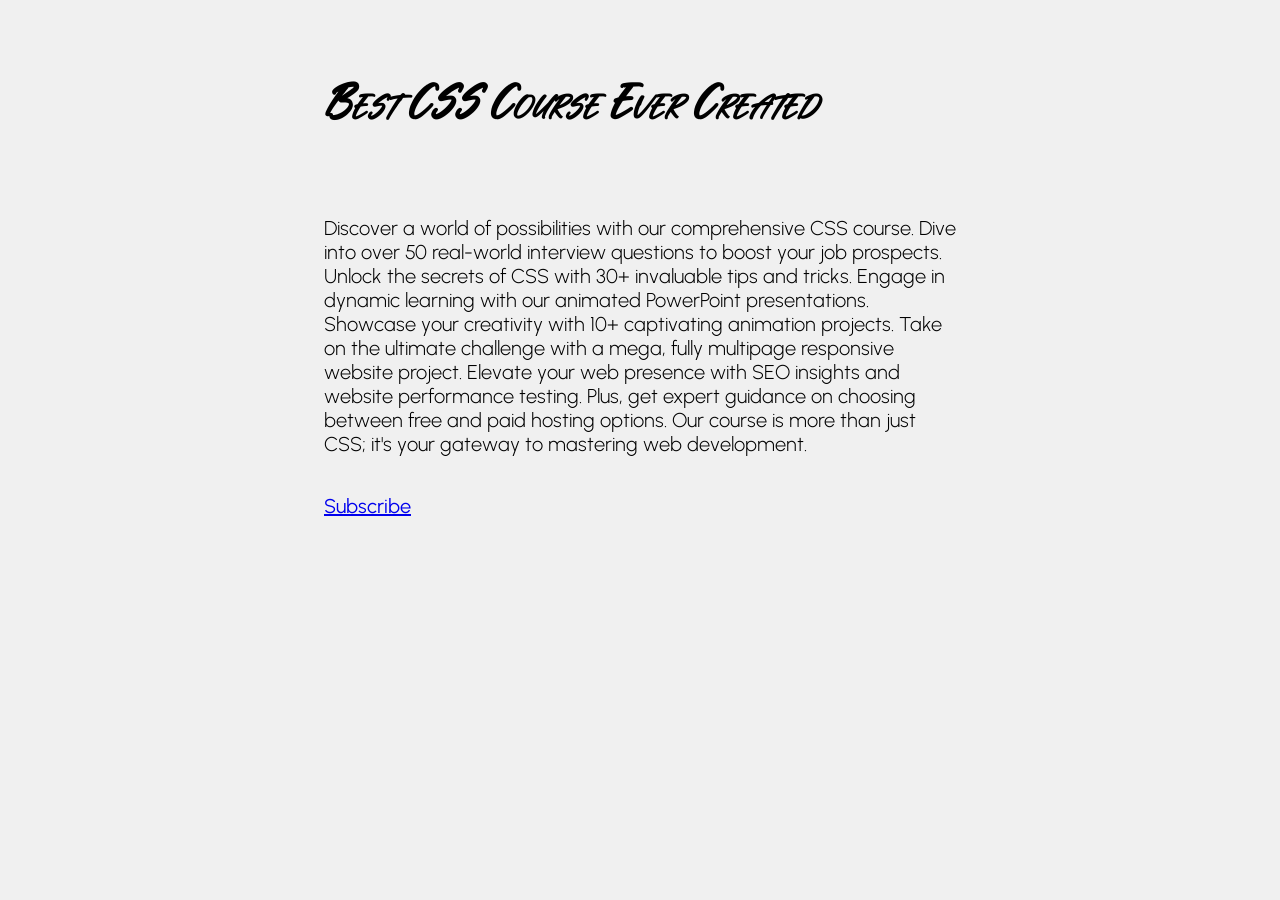
<file: CSS Codes/font/index.html>
<!DOCTYPE html>
<html lang="en">
  <head>
    <meta charset="UTF-8" />
    <meta name="viewport" content="width=device-width, initial-scale=1.0" />
    <link rel="preconnect" href="https://fonts.googleapis.com" />
    <link rel="preconnect" href="https://fonts.gstatic.com" crossorigin />
    <link
      href="https://fonts.googleapis.com/css2?family=Jost:wght@300;400;500;700&family=Poppins:wght@200;300;400;600&family=Quicksand:wght@300;400;500;600;700&family=Urbanist:wght@300;400;600;700;800;900&display=swap"
      rel="stylesheet"
    />
    <link rel="stylesheet" href="style.css" />
    <title>Font-in-css</title>
  </head>
  <body>
    <section class="hero-section">
      <br />
      <h1>Best CSS Course Ever Created</h1>
      <br />
      <p>
        Discover a world of possibilities with our comprehensive CSS course.
        Dive into over 50 real-world interview questions to boost your job
        prospects. Unlock the secrets of CSS with 30+ invaluable tips and
        tricks. Engage in dynamic learning with our animated PowerPoint
        presentations. Showcase your creativity with 10+ captivating animation
        projects. Take on the ultimate challenge with a mega, fully multipage
        responsive website project. Elevate your web presence with SEO insights
        and website performance testing. Plus, get expert guidance on choosing
        between free and paid hosting options. Our course is more than just CSS;
        it's your gateway to mastering web development.
      </p>
      <br />
      <a href="#" target="_blank" type="button">Subscribe</a>
    </section>
  </body>
</html>
</file>
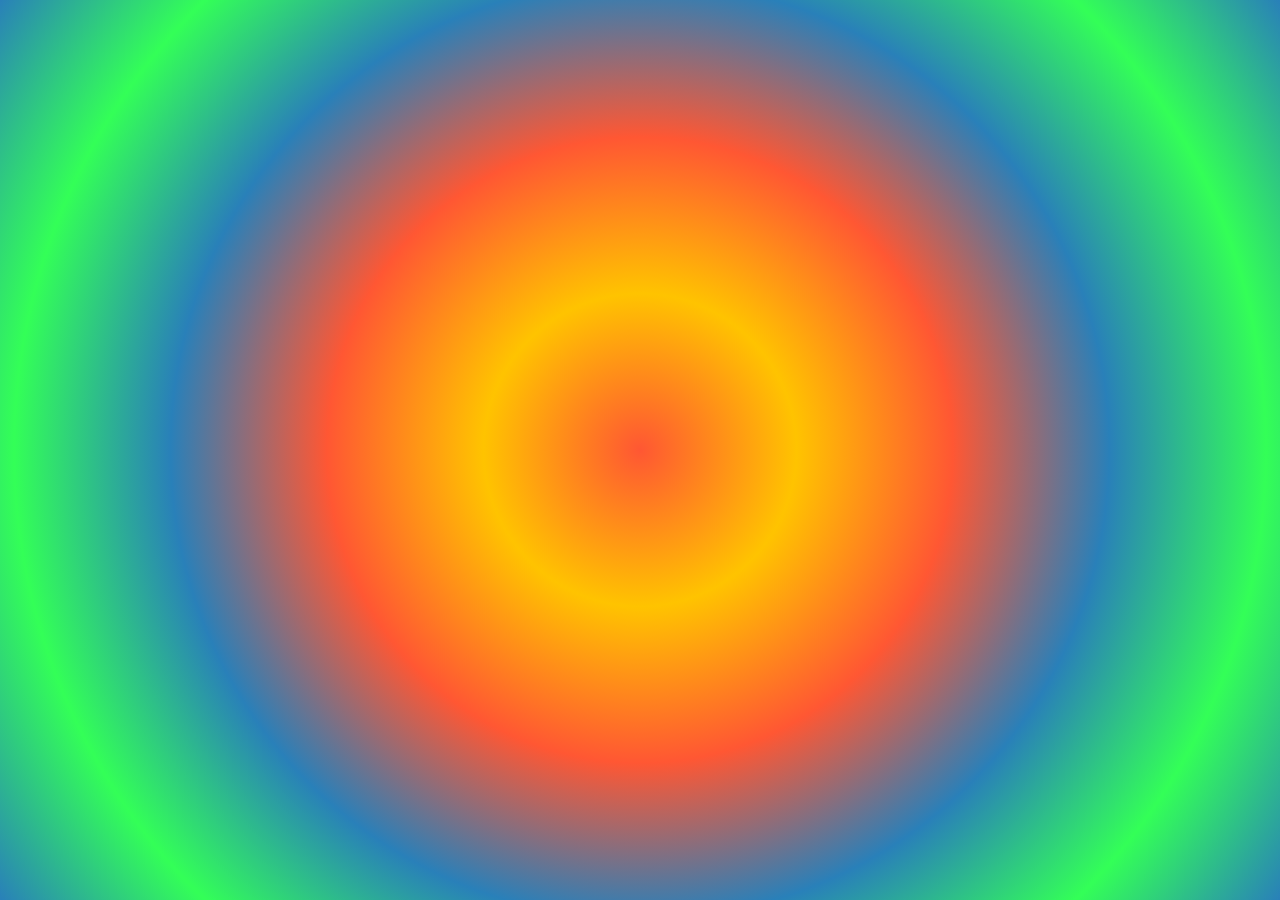
<file: CSS Codes/gradients/index.html>
<!DOCTYPE html>
<html lang="en">
  <head>
    <meta charset="UTF-8" />
    <meta name="viewport" content="width=device-width, initial-scale=1.0" />
    <title>Gradient Style</title>
    <!-- <link rel="stylesheet" href="linear-style.css" /> -->
    <link rel="stylesheet" href="radial-style.css" />
  </head>
  <body>
    <section></section>
  </body>
</html>
</file>
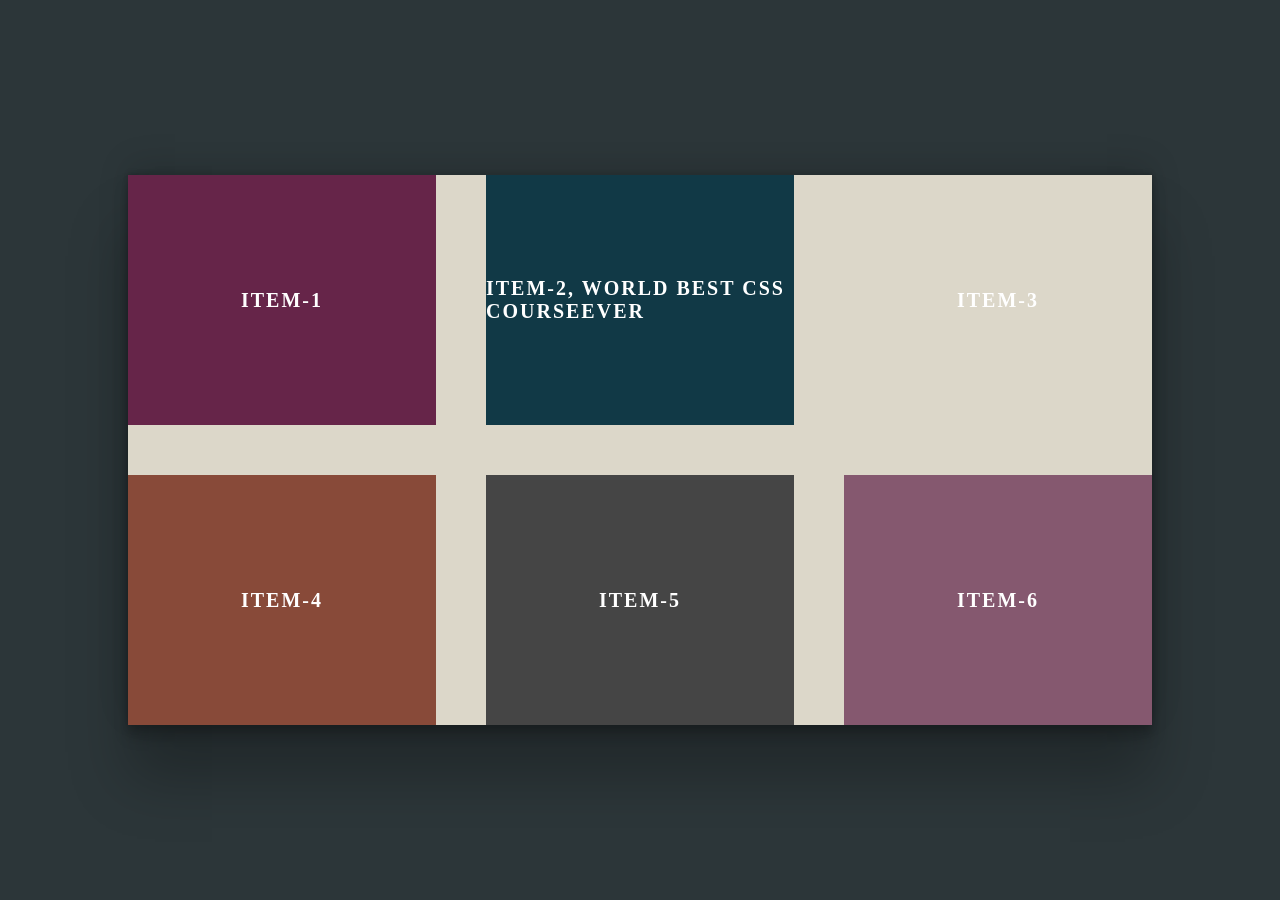
<file: CSS Codes/grid/index.html>
<!DOCTYPE html>
<html lang="en">
  <head>
    <meta charset="UTF-8" />
    <meta name="viewport" content="width=device-width, initial-scale=1.0" />
    <title>Grid</title>
    <link rel="stylesheet" href="style.css" />
  </head>
  <body>
    <div class="grid-container">
      <div class="item item-1">item-1</div>
      <div class="item item-2">item-2, World Best CSS CourseEver</div>
      <!-- World Best CSS CourseEver -->
      <div class="item item-3--child">item-3</div>
      <div class="item item-4">item-4</div>
      <div class="item item-5">item-5</div>
      <div class="item item-6">item-6</div>
    </div>
  </body>
</html>
</file>
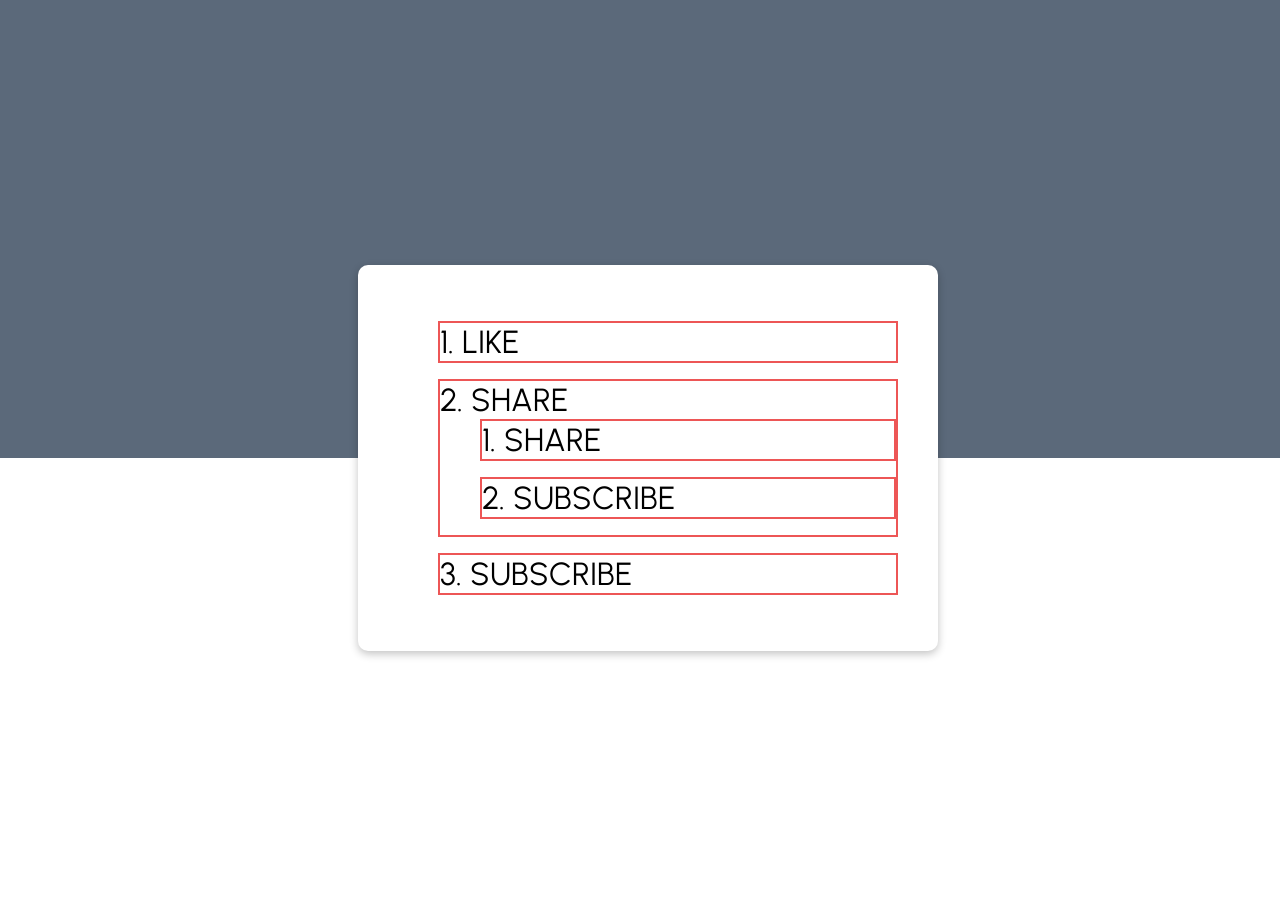
<file: CSS Codes/lists/index.html>
<!DOCTYPE html>
<html lang="en">
  <head>
    <meta charset="UTF-8" />
    <meta name="viewport" content="width=device-width, initial-scale=1.0" />
    <title>List in CSS</title>
    <link rel="preconnect" href="https://fonts.googleapis.com" />
    <link rel="preconnect" href="https://fonts.gstatic.com" crossorigin />
    <link
      href="https://fonts.googleapis.com/css2?family=Jost:wght@300;400;500;700&family=Poppins:wght@200;300;400;600&family=Quicksand:wght@300;400;500;600;700&family=Urbanist:wght@300;400;600;700;800;900&display=swap"
      rel="stylesheet"
    />
    <link rel="stylesheet" href="style.css" />
  </head>
  <body>
    <section>
      <div class="lists">
        <ul>
          <li>LIKE</li>
          <li>
            SHARE
            <ul>
              <li>SHARE</li>
              <li>SUBSCRIBE</li>
            </ul>
          </li>
          <li>SUBSCRIBE</li>
        </ul>
      </div>
    </section>
  </body>
</html>
</file>
<file: CSS Codes/anchor/style.css>
* {
  margin: 0;
  padding: 0;
  box-sizing: border-box;
  font-family: "Jost";
}

body {
  background-color: #080a0c;
  color: azure;
  height: 100vh;
}

.container {
  height: 100vh;
  max-width: 1320px;
  padding: 64px 0;
  margin: 0 auto;
  display: grid;
  align-items: center;
}

.grid {
  display: grid;
  align-items: center;
  gap: 6.4rem;
}

.grid-two-column {
  grid-template-columns: repeat(2, 1fr);
}

.hero-content h1 {
  text-align: left;
  font-size: 54px;
}

.hero-content p {
  font-size: 18px;
  letter-spacing: 1px;
  margin: 2rem 0 4rem 0;
}

img {
  width: 100%;
  height: auto;
}

.hero-content a {
  color: #080a0c;
}

.hero-content a:link {
  background-color: #fff;
  display: inline-block;
  padding: 10px 32px;
  text-transform: capitalize;
  text-decoration: none;
  border-radius: 5px;
  font-size: 24px;
  font-weight: bold;
  -webkit-border-radius: 5px;
  -moz-border-radius: 5px;
  -ms-border-radius: 5px;
  -o-border-radius: 5px;
}

.hero-content a:visited {
  color: #d67e03;
}

.hero-content a:hover {
  color: #0062ff;
}

.hero-content a:active {
  color: #f31559;
}
</file>
<file: CSS Codes/background/bg-style.css>
body {
  width: 100%;
  height: 100vh;
  background-color: hsl(0, 0%, 94%);
  background-image: url("../images/css.png"), url("../images/hero.png");
  background-repeat: no-repeat;
  background-size: 100% 100%;
  /* background-position: left bottom; */
  /* background-blend-mode: difference; */
}
</file>
<file: CSS Codes/basic/style.css>
/*  #ff3368; #ecfdff; */

h1 {
  color: #ff3368;
}

.para {
  color: #ff00ff;
}

#btn {
  background-color: #ff3368;
  color: #fff;
}

#btn:hover {
  background-color: black;
  color: white;
}

h1:hover {
  color: blue;
}
</file>
<file: CSS Codes/box-model/style.css>
* {
  margin: 0;
  padding: 0;
  box-sizing: border-box;
}

html {
  font-family: Urbanist;
}

body {
  width: 100%;
  height: 100vh;
  background-color: hsl(0, 0%, 94%);
}

#main-heading {
  padding: 40px 0;
  font-weight: bold;
  font-size: 48px;
  color: #031721;
  text-align: center;
}

p {
  line-height: 1.6;
  letter-spacing: 1px;
  font-size: 18px;
}

/* box model css  */
.section-one {
  width: 800px;
  background-color: #0f2c59;
  color: #fff;
  border: 20px solid #337ccf;
  padding: 50px;
  margin: 0 auto;
}
</file>
<file: CSS Codes/colors/color-style.css>
h1 {
  color: red;
}

p {
  color: blue;
}

/*? RGB Colors: RGB (Red, Green, Blue) values allow you to define colors by specifying the amount of red, green, and blue in the color. */

h1 {
  color: red;
  color: rgb(255, 0, 0);
}

p {
  color: blue;
  color: rgb(0, 0, 255);
}



h1 {
  color: rgba(255, 0, 0, 1);
}

p {
  color: rgba(0, 0, 255, 0.5);
}

/*? Hexadecimal Colors: You can specify colors using hexadecimal values. */

h1 {
  color: #ff0000;
}

p {
  color: #ccc;
}

/*? HSL Colors: HSL (Hue, Saturation, Lightness) values provide a way to specify colors based on their hue, saturation, and lightness. */
h1 {
  color: hsla(15, 100%, 50%, 0.944);
}

p {
  color: hsl(226, 84%, 17%);
}

/*? HSLA Colors: Similar to HSL, HSLA includes an alpha channel for opacity control. */

h1 {
  color: hsl(0, 100%, 50%, 0.5);
}

p {
  color: hsl(226, 84%, 17%, 0.8);
}


.hero-section {
  color: rgb(17, 104, 212);
}

p {
  color: currentColor;
}
</file>
<file: CSS Codes/combinators/style.css>
/** ------------------------------------- -->
/** CSS COMBINATORS
/** ---------------------------------------- --> */

/** CSS combinators are used to define relationships between different elements in your HTML document. They allow you to target elements based on their position and hierarchy within the document structure.  */

/*? Descendant Selector (Space): Selects an element that is a descendant of another element. */

/*? Child Selector (>): Selects an element that is a direct child of another element. */

/*? Adjacent Sibling Selector (+): Selects an element that is immediately preceded by another element. */

/*? General Sibling Selector (~): Selects all elements that are siblings of another element and share the same parent. */

/*? Universal Selector (*): Selects all elements. */

* {
  margin: 0;
  padding: 0;
  box-sizing: border-box;
  font-family: "Jost";
}

body {
  color: azure;
  height: 100vh;
}

.hero-section {
  background-color: #080a0c;
}

.container {
  height: 100vh;
  max-width: 1320px;
  padding: 64px 0;
  margin: 0 auto;
  display: grid;
  align-items: center;
}

.section-elements {
  padding-bottom: 100px;
}

.section-elements .container {
  height: auto;
  background-color: #f5f5f5;
  border-radius: 10px;
  -webkit-border-radius: 10px;
  -moz-border-radius: 10px;
  -ms-border-radius: 10px;
  -o-border-radius: 10px;
  color: #080a0c;
}

.grid {
  display: grid;
  align-items: center;
  gap: 6.4rem;
}

.grid-two-column {
  grid-template-columns: repeat(2, 1fr);
}

.hero-content h1 {
  text-align: left;
  font-size: 54px;
}

.hero-content p {
  letter-spacing: 1px;
  margin: 2rem 0 4rem 0;
}

img {
  max-width: 80%;
  height: auto;
}

.hero-content a {
  background-color: #fff;
  display: inline-block;
  padding: 10px 32px;
  text-transform: capitalize;
  text-decoration: none;
  border-radius: 5px;
  font-size: 24px;
  font-weight: bold;
  -webkit-border-radius: 5px;
  -moz-border-radius: 5px;
  -ms-border-radius: 5px;
  -o-border-radius: 5px;
}

.content-1,
.content-2 {
  text-align: center;
  text-transform: capitalize;
}

li {
  list-style: none;
  font-size: 48px;
}

/** --------------------------------- */

.content-1 ul p {
  font-weight: bold;
  color: red;
}

.content-1 ul li {
  color: green;
}

.content-1 > ul > li {
  color: brown;
}

.content-1 ul p + li {
  color: pink;
}

.content-1 ul p ~ li {
  color: purple;
}
</file>
<file: CSS Codes/cssvariables/style.css>
/** ------------------------------------- -->
/** CSS VARIABLES
/** ---------------------------------------- --> */

/*? CSS variables, also known as CSS custom properties, allow you to define reusable values in your CSS code. They provide more flexibility and maintainability to your styles.  */

/*? 1: Declaration and Syntax: */
/* Declare a CSS variable with the -- prefix followed by a name. For example: --main-color. */
/* Assign a value to the variable using the var() function, like this: var(--main-color). */
/* Variables can store various types of values, such as colors, numbers, text, and more. */
/** --main-color: #3498db; */

/*? 2: Variable Definition: */
/*? You can define variables in various places, including at the root level, within a selector, or even inside a specific CSS rule. */
/** :root { --main-color: #3498db;  } */

/*? 3: Variable Usage: */
/* Use the var keyword */
/* .button {
  ! background-color: var(--main-color);
} */

/** ---------------------------------------- --> */

* {
  margin: 0;
  padding: 0;
  box-sizing: border-box;
  font-family: "Jost";
}

:root {
  --main-color: #0062ff;
  --supporting-color: #080a0c;
  --font-color: #fff;
  --bg-color: #080a0c;
  --btn-bg-color: #fff;
  --timepass-color: #fff;
}

body {
  background-color: var(--bg-color);
  color: var(--timepass-color);
  height: 100vh;
}

.container {
  height: 100vh;
  max-width: 1320px;
  padding: 64px 0;
  margin: 0 auto;
  display: grid;
  align-items: center;
}

.grid {
  display: grid;
  align-items: center;
  gap: 6.4rem;
}

.grid-two-column {
  grid-template-columns: repeat(2, 1fr);
}

.hero-content h1 {
  text-align: left;
  font-size: 54px;
  /* font-family: "Urbanist"; */
}

#para-id {
  color: pink;
}

.para-class {
  color: #0062ff;
}

p {
  font-size: 18px;
  letter-spacing: 1px;
  margin: 2rem 0 4rem 0;
  color: red;
}

img {
  width: 100%;
  height: auto;
}

.grid .hero-content a {
  background-color: var(--bg-color);
  border: 5px solid var(--timepass-color);
  display: inline-block;
  padding: 10px 32px;
  text-transform: capitalize;
  text-decoration: none;
  border-radius: 5px;
  font-size: 24px;
  font-weight: bold;
  -webkit-border-radius: 5px;
  -moz-border-radius: 5px;
  -ms-border-radius: 5px;
  -o-border-radius: 5px;
}

a {
  color: var(--timepass-color);
  background-color: red;
}
</file>
<file: CSS Codes/display/style.css>
/** ------------------------------------- -->
/**  DISPLAY IN CSS  
/** ---------------------------------------- -->

/*todo  Block-Level Elements: */
/*?  display: block 👉 The block value makes the element a block-level element. Block-level elements create a new "block formatting context" and take up the full width available. They start on a new line, pushing subsequent elements below them. */

/*? New Line Start: They start on a new line in the webpage layout.
Full Width: They often take up the entire width of their container.
No Side-by-Side: They don't sit next to each other horizontally.
Common Examples: Include paragraphs, headings, lists, and containers.
Vertical Stacking: They stack on top of each other, creating a vertical layout. */

/* Use Cases:
Creating standalone elements like paragraphs, headings, divs, and dividers.
Structuring the main content of a webpage, such as articles or sections.  */

/** ------------------------------------------------------------------------------------------------------ */

/*todo Inline Elements: */

/*? display: inline  👉 The inline value makes the element an inline-level element. Inline elements only take up as much width as necessary, and they do not create a new block formatting context. Inline elements can appear on the same line as other inline elements. */

/* Inline Flow: They flow within the content and don't start on new lines.
Space-Efficient: They take up only as much width as necessary.
Side-by-Side: They can sit next to each other horizontally.
Common Examples: Include links, spans, and emphasis tags.
Text Enhancements: Often used for styling text or adding small inline elements. */

/* Use Cases:
Styling text elements like links (<a>) or spans within paragraphs.
Displaying elements side by side within a paragraph. */

/** ------------------------------------------------------------------------------------------------------ */

/*todo Inline-Block Elements: */

/*? display: inline-block 👉  The inline-block value combines aspects of both block and inline. Elements with inline-block behave like inline elements but can have dimensions (width and height) and vertical alignment. */

/* Mixed Behavior: They combine aspects of both inline and block elements.
Width and Height: You can set their dimensions (width and height).
In-Line Flow: They can sit next to each other horizontally.
Space-Efficient: They take up only as much width as necessary.
Common Examples: Used for creating custom-styled buttons, images with captions, and 

Use Cases:
Creating custom-styled buttons.
Displaying images with captions or descriptions next to them. */

/** ------------------------------------------------------------------------------------------------------ */

* {
  margin: 0;
  padding: 0;
  box-sizing: border-box;
}

html {
  font-family: Urbanist;
}

body {
  padding: 50px 100px;
  background-color: hsla(0, 0%, 94%);
}

#main-heading {
  color: #1e1403;
  text-align: left;
  font-size: 64px;
  margin-bottom: 30px;
}

p {
  width: 500px;
  margin: 0 auto;
  text-shadow: 2px 2px 5px rgba(0, 0, 0, 0.3);
  font-size: 24px;
  letter-spacing: 1.5px;
  background: linear-gradient(to right, #182848, #4b6cb7);
  box-shadow: rgba(0, 0, 0, 0.35) 0px 5px 15px;
  border-radius: 5px;
  color: #fff;
  -webkit-border-radius: 5px;
  -moz-border-radius: 5px;
  -ms-border-radius: 5px;
  -o-border-radius: 5px;
  padding: 30px 20px;
  margin-bottom: 24px;
}

a {
  text-shadow: 2px 2px 5px rgba(0, 0, 0, 0.3);
  font-size: 24px;
  letter-spacing: 1.5px;
  background: linear-gradient(to right, #182848, #4b6cb7);
  box-shadow: rgba(0, 0, 0, 0.35) 0px 5px 15px;
  color: #fff;
  border-radius: 5px;
  /* width: 500px; */
  /* height: 100px; */
  padding: 15px 36px;
  border: 1px solid red;
  margin-top: 100px;
  margin-right: 30px;
  /* display: inline-block; */
  display: block;
}

/* this is just to for styling th background */
p:nth-of-type(2),
a:nth-of-type(2),
.inline-block-elem:last-child {
  background: linear-gradient(to right, #514a9d, #24c6dc);
  display: none;
}

/** ------------------------------------- -->
/**  INTERVIEW QUESTIONS  
/** ---------------------------------------- -->

/*? 1: What is the main difference between display: block; and display: inline; elements in CSS? */

/*? 1: What does display: none; do to an element's accessibility? */
/* It makes the element completely inaccessible to screen readers and keyboard navigation. */

/*? 3: How do you center an element horizontally using display: block;? */
/* To center a display: block; element horizontally, you can set its left and right margins to auto. */

/*? 4: What is the default behavior of display: inline; elements with regard to margin and padding? */
/* display: inline; elements don't respect top and bottom margins or padding, only left and right. Also width and height is not accepted */

/*? 5: How can you make an inline element like a link or a span act like a block-level element? ⭐⭐*/
/* You can apply display: block; or display: inline-block; to make an inline element behave like a block-level element. */

/*? 6: What is the impact of applying display: block; to an anchor <a> element? */
/* Applying display: block; to an anchor element allows you to set its width, height, and apply padding or margin. This is often used for creating custom-styled buttons. */
</file>
<file: CSS Codes/final_project/css/style.css>
/* base rule  */

* {
  margin: 0;
  padding: 0;
  box-sizing: border-box;
  font-family: "Urbanist", sans-serif;
}

html {
  font-size: 62.5%;
  /* 1rem = 10px  */
  /* scroll-behavior: smooth; */
  /* scroll-snap-type: Y proximity; */
}

h1,
h2,
h3,
h4,
h5,
h6 {
  font-family: "Poppins", sans-serif;
}

p,
li,
a,
label {
  font-family: "Urbanist", sans-serif;
  font-size: 1.8rem;
  letter-spacing: 0.1rem;
  font-weight: 400;
  color: var(--para-color);
  line-height: 1.5;
}

a {
  text-decoration: none;
}

li {
  list-style: none;
}

/* theme */

:root {
  --main-color: #0062ff;
  --supporting-color: #ebf3fe;
  --font-color: #424242;
  /* --bg-color: #ffffff; */
  --bg-color: #f7fcff;
  --heading-color: #000a19;
  --hero-heading-color: #003b99;
  --white-color: #ffffff;
  --para-color: #504e4d;
  --bnt-hover-bg-color: #003b99;
  --btn-box-shadow: rgba(100, 100, 111, 0.2) 0px 7px 29px 0px;
  --footer-bg-color: #040d12;
}

/* layout */

section {
  scroll-snap-align: center;
}

.container {
  max-width: 142rem;
  margin: 0 auto;
  padding: 9.6rem 2.4rem;
}

/* .section-about .container:first-child,
.section-blog .container:first-child,
.section-course .container:first-child,
.section-contact--homepage .container:first-child,
.section-why--choose .container:first-child,
.section-contact .container:first-child {
  padding: 6.4rem 0 2.4rem 0;
} */

:is(
    .section-about,
    .section-blog,
    .section-contact,
    .section-course,
    .section-why--choose,
    .section-contact--homepage
  )
  .container:first-child {
  padding: 6.4rem 2.4rem 2.4rem 2.4rem;
}

.grid {
  display: grid;
}

.grid-two--cols {
  grid-template-columns: repeat(2, 1fr);
}

.grid-three--cols {
  grid-template-columns: repeat(3, 1fr);
}

.grid-four--cols {
  grid-template-columns: repeat(4, 1fr);
}

/* module / reusable  */

.section-common-heading {
  font-size: 3.2rem;
  font-weight: 700;
  text-transform: capitalize;
}

.section-common-subheading {
  color: var(--heading-color);
}

.section-common--title {
  font-size: 2rem;
  margin: 2.4rem 0 1.2rem 0;
}

.fa-solid {
  padding: 2.4rem;
  background-color: var(--supporting-color);
  font-size: 2.4rem;
  border-radius: 50%;
  -webkit-border-radius: 50%;
  -moz-border-radius: 50%;
  -ms-border-radius: 50%;
  -o-border-radius: 50%;
  color: var(--hero-heading-color);
}

.btn {
  display: inline-block;
  padding: 1.2rem 3.2rem;
  background-color: var(--main-color);
  color: var(--white-color);
  border-radius: 0.6rem;
  -webkit-border-radius: 0.6rem;
  -moz-border-radius: 0.6rem;
  -ms-border-radius: 0.6rem;
  -o-border-radius: 0.6rem;
}

/* states  */

.btn:hover {
  background-color: var(--bnt-hover-bg-color);
  cursor: pointer;
  box-shadow: var(--btn-box-shadow);
}

/***** navbar Section *****/

.section-navbar {
  width: 100%;
  box-shadow: rgba(0, 0, 0, 0.05) 0px 6px 24px 0px,
    rgba(0, 0, 0, 0.08) 0px 0px 0px 1px;
}

.section-navbar .container {
  display: flex;
  justify-content: space-between;
  align-items: center;
  padding: 1.8rem 2.4rem;
}

.section-navbar .navbar ul {
  display: flex;
  gap: 3.2rem;
  /* text-transform: capitalize; */

  & li a {
    color: var(--heading-color);
    text-transform: uppercase;
    font-weight: 600;
    font-size: 1.6rem;
    display: inline-block;
    position: relative;

    &::after {
      content: "";
      position: absolute;
      bottom: -0.3rem;
      left: 0;
      width: 0%;
      border-bottom: 0.2rem solid var(--main-color);
      transition: all 0.3s linear;
      -webkit-transition: all 0.3s linear;
      -moz-transition: all 0.3s linear;
      -ms-transition: all 0.3s linear;
      -o-transition: all 0.3s linear;
    }
  }

  & li a:hover:after {
    width: 100%;
  }
}

/***** End navbar Section *****/

/*****  hero Section *****/

main {
  position: relative;
  background-image: linear-gradient(
    to top right,
    #3d86fa,
    #4484fb,
    #679eff,
    #b3d2ff,
    #ebf3fe
  );
}

.custom-shape-divider-bottom-1696162272 {
  position: absolute;
  bottom: 0;
  left: 0;
  width: 100%;
  overflow: hidden;
  line-height: 0;
  transform: rotate(180deg);
}

.custom-shape-divider-bottom-1696162272 svg {
  position: relative;
  display: block;
  width: calc(100% + 1.3px);
  height: 12rem;
}

.custom-shape-divider-bottom-1696162272 .shape-fill {
  fill: #ffffff;
}

.section-hero .grid {
  align-items: center;
  gap: 6.4rem;

  & .hero-subheading {
    text-transform: uppercase;
    letter-spacing: 0.2rem;
    font-size: 1.7rem;
    word-spacing: 0.2rem;
    color: var(--hero-heading-color);
    font-weight: 700;
  }

  & .hero-heading {
    font-size: 5.8rem;
    line-height: 1.5;
    font-family: "Jost";
    color: var(--hero-heading-color);
    font-weight: 900;
  }

  & .hero-para {
    color: var(--white-color);
    margin: 2rem 0 4.2rem 0;
  }
}

.section-hero--image img {
  width: 100%;
  height: auto;
  transform: scaleX(-1);
  -webkit-transform: scaleX(-1);
  -moz-transform: scaleX(-1);
  -ms-transform: scaleX(-1);
  -o-transform: scaleX(-1);
}

/***** End  hero Section *****/

/***** about Section *****/

.section-about .grid {
  gap: 6.4rem;
}

.section-about .about-div {
  text-align: center;
}

.section-about img {
  padding: 2.4rem;
  background-color: var(--supporting-color);
  width: 15rem;
  height: auto;
  border-radius: 50%;
  -webkit-border-radius: 50%;
  -moz-border-radius: 50%;
  -ms-border-radius: 50%;
  -o-border-radius: 50%;
  transition: all 0.3s linear;
  -webkit-transition: all 0.3s linear;
  -moz-transition: all 0.3s linear;
  -ms-transition: all 0.3s linear;
  -o-transition: all 0.3s linear;
}

.icon:hover > img {
  transform: rotate(360deg);
  -webkit-transform: rotate(360deg);
  -moz-transform: rotate(360deg);
  -ms-transform: rotate(360deg);
  -o-transform: rotate(360deg);
  /* rotate: 360deg; */
  background: linear-gradient(to right, #0575e6, #021b79);
}

/***** End about Section *****/

/***** course Section *****/

.section-course {
  background-color: var(--bg-color);
}

.section-course .grid {
  gap: 3.2rem;
}

.section-course .course-div {
  padding: 3.2rem;
}

.section-course .course-div:hover {
  box-shadow: var(--btn-box-shadow);
}

.course-div:nth-child(2) .icon .fa-solid {
  color: #68bf9b;
  background-color: #e7f6ef;
}

.course-div:nth-child(3) .icon .fa-solid {
  color: #ff8b52;
  background-color: #fbebe8;
}

.course-div:nth-child(4) .icon .fa-solid {
  color: #183d3d;
  background-color: #ccf7f7;
}

.course-div:nth-child(5) .icon .fa-solid {
  color: #d988b9;
  background-color: rgb(247, 223, 238);
}

.course-div:nth-child(6) .icon .fa-solid {
  color: #ff9b50;
  background-color: #f6dfce;
}

.course-div:nth-child(7) .icon .fa-solid {
  color: #1450a3;
  background-color: #dce9fa;
}

/***** End course Section *****/

/*****  why choose  Section *****/

.section-why--choose .grid {
  gap: 9.6rem;
}

.why-choose--div {
  margin-top: 3.2rem;
}

.section-why--choose .text-align--right .why-choose--div {
  /* text-align: right; */
  display: flex;
  flex-direction: column;
  justify-content: start;
  align-items: end;
  text-align: right;
}

.common-text--highlight {
  width: 6rem;
  aspect-ratio: 1;
  background-color: var(--supporting-color);
  color: var(--main-color);
  display: flex;
  justify-content: center;
  align-items: center;
  font-size: 2.4rem;
  font-weight: 700;
  border-radius: 50%;
  -webkit-border-radius: 50%;
  -moz-border-radius: 50%;
  -ms-border-radius: 50%;
  -o-border-radius: 50%;
}

.choose-center--div img {
  width: 90%;
  height: auto;
}

.choose-center--div,
figure {
  display: flex;
  justify-content: center;
  align-items: center;
  position: relative;
}

.choose-center--div figure:before,
.choose-center--div figure::after {
  content: "";
  position: absolute;
  top: 50%;
  left: 50%;
  transform: translate(-50%, -50%);
  -webkit-transform: translate(-50%, -50%);
  -moz-transform: translate(-50%, -50%);
  -ms-transform: translate(-50%, -50%);
  -o-transform: translate(-50%, -50%);
  background-color: var(--main-color);
  width: 45rem;
  /*aspect-ratio: 1;
  */
  height: 45rem;
  border-radius: 50%;
  -webkit-border-radius: 50%;
  -moz-border-radius: 50%;
  -ms-border-radius: 50%;
  -o-border-radius: 50%;
  z-index: -1;
}

.choose-center--div figure::before {
  animation: circle 5s linear infinite;
  -webkit-animation: circle 5s linear infinite;
}

@keyframes circle {
  0% {
    background-color: #b3d0ff;
  }
  25% {
    background-color: #80b1ff;
  }
  50% {
    background-color: #4d91ff;
  }
  75% {
    background-color: #99c0ff;
  }
  100% {
    background-color: #3381ff;
  }
}

.choose-center--div figure::after {
  width: 50rem;
  height: 50rem;
  background-color: transparent;
  z-index: -2;
  border: 0.5rem solid var(--supporting-color);
}

/***** End  why choose  Section *****/

/***** blog Section *****/

.section-blog {
  background-color: var(--bg-color);

  & .grid {
    gap: 6.4rem;
  }

  & .blog {
    box-shadow: var(--btn-box-shadow);
    transition: scale 0.3s linear;

    -webkit-transition: scale 0.3s linear;
    -moz-transition: scale 0.3s linear;
    -ms-transition: scale 0.3s linear;
    -o-transition: scale 0.3s linear;

    &:hover {
      scale: 1.1;
    }

    & .blog-content {
      padding: 1.4rem 2.4rem 2.4rem;
    }
  }

  & img {
    width: 100%;
    height: auto;
  }

  & .blog-date {
    display: flex;
    justify-content: space-between;
    margin-top: 1.6rem;
    font-size: 1.4rem;

    & .fa-solid {
      background-color: transparent;
      padding: 0;
    }
  }

  & .section-common--title {
    margin-top: 0.8rem;
  }
}

/***** End blog Section *****/

/*****  contact home Section *****/

.section-contact--homepage {
  width: 60%;
  min-height: 30rem;
  margin: 0 auto;
  box-shadow: rgba(60, 64, 67, 0.3) 0px 1px 2px 0px,
    rgba(60, 64, 67, 0.15) 0px 2px 6px 2px;
  /* margin-bottom: 5rem; */
  border-radius: 0.2rem;
  -webkit-border-radius: 0.2rem;
  -moz-border-radius: 0.2rem;
  -ms-border-radius: 0.2rem;
  -o-border-radius: 0.2rem;
  padding: 0 3.2rem;
  position: relative;
  bottom: -15rem;
  z-index: 1;
  /* margin-bottom: -15rem; */
  background-color: var(--white-color);
  /* z-index: 1; */

  & .grid {
    align-items: center;
    gap: 6.4rem;
  }
}

.contact-title {
  font-size: 3.8rem;
  line-height: 1.2;
}

.contact-content p {
  margin: 1.2rem 0 2.4rem 0;
}

.section-contact--homepage a {
  color: var(--white-color);
  text-transform: capitalize;
}

.section-contact--homepage .fa-solid {
  padding: 0;
  color: var(--white-color);
  background-color: var(--main-color);
}

.section-contact--homepage img {
  width: 90%;
  height: auto;
}

/***** End  contact home Section *****/

/***** actual contact page Section *****/

.section-contact {
  & .grid {
    align-items: center;
    gap: 6.4rem;
  }
}

.mb-3 {
  margin-bottom: 3.2rem;
}

label {
  display: block;
  text-transform: capitalize;
}

.contact-content .grid {
  gap: 6.4rem;
}

input,
textarea {
  width: 100%;
  padding: 1.4rem 2.4rem;
  font-size: 1.7rem;
  letter-spacing: 0.1rem;
}

::placeholder {
  font-size: 1.6rem;
  letter-spacing: 0.1rem;
}

.btn-submit {
  font-size: 1.8rem;
  border: none;
  text-transform: capitalize;
}

input:focus-visible,
textarea:focus-visible {
  outline: 0.1rem solid var(--bnt-hover-bg-color);
}

/***** End actual contact page Section *****/

/***** footer Section *****/

footer {
  background-color: var(--footer-bg-color);
  padding-top: 15rem;
}

footer * {
  color: var(--white-color);
}

footer .grid {
  text-align: right;
}

.footer-subheading {
  font-size: 2.2rem;
  font-weight: 700;
}

.footer-1--div p {
  margin: 1rem 0 3.2rem 0;
}

.footer-1--div {
  text-align: left;

  & .social-footer--icons {
    display: flex;
    gap: 2.4rem;

    & .fa-brands {
      width: 5rem;
      aspect-ratio: 1;
      background-color: var(--supporting-color);
      color: var(--bnt-hover-bg-color);
      border-radius: 50%;
      -webkit-border-radius: 50%;
      -moz-border-radius: 50%;
      -ms-border-radius: 50%;
      -o-border-radius: 50%;
      /*display: grid;
      place-items: center;
      */
      display: flex;
      justify-content: center;
      align-items: center;
      transition: all 0.3s linear;

      -webkit-transition: all 0.3s linear;
      -moz-transition: all 0.3s linear;
      -ms-transition: all 0.3s linear;
      -o-transition: all 0.3s linear;

      &:hover {
        color: var(--supporting-color);
        background-color: var(--bnt-hover-bg-color);
        rotate: 360deg;
      }
    }
  }
}

/* footer .footer-1-div .footer-social--icons {
  display: flex;
  gap: 2.4rem;
}

footer .footer-1-div .fa-brands {
  font-size: 3rem;
  padding: 0;
  width: 5rem;
  aspect-ratio: 1;
  display: flex;
  justify-content: center;
  align-items: center;
  transition: all 0.3s linear;
}

footer .footer-1-div .fa-brands:hover {
  background-color: var(--bnt-hover-bg-color);
  color: var(--supporting-color);
  cursor: pointer;
  rotate: 360deg;
} */

/***** End footer Section *****/

/***** scrollbar Section *****/

/* width */
::-webkit-scrollbar {
  width: 1rem;
}

/* Track */
::-webkit-scrollbar-track {
  background: var(--supporting-color);
}

/* Handle */
::-webkit-scrollbar-thumb {
  background: var(--main-color);
  border-radius: 50px;
}

/* Handle on hover */
::-webkit-scrollbar-thumb:hover {
  background: var(--heading-color);
}

/***** End scrollbar Section *****/

/*? scroll animation and scroll snap  */

/***** media queries Section *****/

/* @media (max-width: 1380px) { */
@media (width <= 1400px) {
  html {
    font-size: 56.25%;
    /* 1rem = 9px  */
  }

  .section-hero img {
    width: 90%;
  }
}

@media (width <= 1220px) {
  html {
    font-size: 54%;
    /* 1rem = 9px  */
  }

  :is(
      .section-about,
      .section-blog,
      .section-course,
      .section-contact--homepage,
      .section-why--choose
    )
    .grid {
    gap: 6.4rem;
  }
}

@media (width <= 1100px) {
  :is(.section-course, .section-blog) .grid-four--cols {
    grid-template-columns: repeat(auto-fit, minmax(250px, 1fr));
  }

  .section-why--choose {
    & .choose-left--div {
      order: 2;
    }

    & .choose-right--div {
      order: 3;
    }

    & .choose-center--div {
      order: 1;

      & figure::before {
        width: 0;
        height: 0;
        background-color: transparent;
        padding: 0;
      }

      & figure::after {
        width: 0;
        height: 0;
        background-color: transparent;
        padding: 0;
      }
    }
  }
}

@media (width <= 998px) {
  .section-hero {
    height: auto;
    padding-bottom: 5rem;

    & .grid-two--cols {
      grid-template-columns: 1fr;

      & .section-hero--content {
        order: 2;
      }

      & .section-hero--image {
        order: 1;

        & img {
          width: 50%;
        }
      }
    }
  }

  .section-about .about-div {
    text-align: left;
  }

  footer .grid-four--cols {
    grid-template-columns: repeat(3, minmax(100px, 1fr));
    text-align: left;

    & .footer-1--div {
      grid-row: 2 / 3;
      grid-column: 1 / -1;
      margin-top: 6.4rem;
    }
  }
}

@media (width <= 768px) {
  .grid-two--cols,
  .grid-three--cols {
    grid-template-columns: 1fr;
  }

  .section-navbar .container {
    display: flex;
    flex-direction: column;

    & .navbar ul {
      gap: 2.4rem;
    }

    & .navbar-brand {
      text-align: center;
      margin-bottom: 2.4rem;
    }
  }

  .section-hero .grid .hero-heading {
    font-size: 3.8rem;
  }

  .section-why--choose {
    & img {
      width: 30%;
    }

    & .grid {
      gap: 1.4rem;
    }

    & .text-align--right .why-choose--div {
      align-items: start;
      text-align: left;
    }
  }

  .section-contact--homepage .btn {
    display: block;
    text-align: center;
  }

  .contact-title {
    font-size: 2.4rem;
  }
  :is(.section-contact--homepage) .container:first-child {
    padding: 6.4rem 0rem 2.4rem 0rem;
  }
}

/***** End media queries Section *****/
</file>
<file: CSS Codes/flexbox/style.css>
/** ------------------------------------- -->
/**  FLEXBOX IN CSS
/** ---------------------------------------- --> */

/*? Flexbox is a one-dimensional layout model that helps you distribute space along a single axis (either horizontally or vertically) in a flexible and efficient way. It allows you to align and distribute elements within a container, making it easier to create complex layouts without using floats or positioning.  */

/** ----------- Flex Container Properties (Parent) ----------- */

/*? 1:  Flex Container (display: flex;):
To create a flexbox layout, you need a flex container. Apply display: flex; to the container element.
.flex-container {
  display: flex;
} */

/*? 2: Flex Items:
Elements inside the flex container are called flex items.
Flex items can be aligned and distributed along the main axis (horizontal or vertical). */

/*? 3: Main Axis and Cross Axis:
/** In a flex container,  one axis is considered the main axis, and the other is the cross axis. You can set the main axis to be either horizontal (row) or vertical (column). */

/*? Flex Direction (flex-direction): Use flex-direction to specify the direction to either main axis or cross-axis.
Values: row, row-reverse, column, column-reverse.
.flex-container {
  flex-direction: row; /* Horizontal main axis (default) 
} */

/*? if the flex-direction:row then horizontal will be main-axis 
if flex-direction:column the vertical part will be main-axis and horizontal axis become the cross axis  */

/*? Items display in a row (the flex-direction property's default is row). */

/*? 4: Justify Content (justify-content): justify-content aligns flex items along the main axis.
Values include flex-start, flex-end, center, space-between, and space-around. */

/*? 5: Align Items (align-items):
align-items aligns flex items along the cross axis.
Values include flex-start, flex-end, center, stretch, and baseline. */

/*? 6: flex-wrap:
- Specifies whether flex items should wrap to the next line when they overflow the container.
/** - Values: nowrap (default), wrap, wrap-reverse. */

/*? 7: align-content:
- Aligns multiple lines of flex items when there is extra space along the cross axis.
- Values: flex-start, flex-end, center, space-between, space-around, stretch. */

/** ------------- Flex Item Properties (children) ------------ */
/*? a. order:
- Determines the order in which a flex item appears relative to other flex items within the container.
- Lower values come first. */

/*? b. flex-grow:
- Specifies how much a flex item should grow to fill available space along the main axis.
- Default value is 0, meaning it won't grow. */

/*? c. flex-shrink:
- Specifies how much a flex item should shrink when there isn't enough space along the main axis.
- Default value is 1, meaning it will shrink. */

/*? d. flex-basis:
- Defines the initial size of a flex item along the main axis.
- Default value is auto, which means the item's size is determined by its content. */

/*? e. flex (Shorthand for flex-grow, flex-shrink, and flex-basis):
- Combines the three flex item properties in one declaration. */

/** ---------- Alignment Properties (Self) ---------------- */

/*? a. align-self:
- Overrides the align-items property for an individual flex item.
- Allows you to align a single item differently from others. */

* {
  padding: 0;
  margin: 0;
  box-sizing: border-box;
}
html {
  font-size: 62.5%;
  font-family: "Urbanist", sans-serif;
}

body {
  display: grid;
  place-items: center;
  background-color: hsl(0, 0%, 96%);
}

#main-heading {
  font-size: 6.2rem;
  color: #1e1403;
  margin: 3rem 0;
}

.flex-container {
  width: 60%;
  height: auto;
  padding: 50px 0;
  margin: 0 auto;
  box-shadow: rgba(0, 0, 0, 0.16) 0px 1px 4px, rgb(51, 51, 51) 0px 0px 0px 3px;
  background: linear-gradient(to right, #514a9d, #24c6dc);
  color: #fff;

  /* flexbox container properties */
  display: flex;
  /* flex-direction: row-reverse; */
  /* flex-direction: column-reverse; */
  flex-direction: row;
  /* justify-content: center; */
  /* justify-content: space-between; */
  justify-content: center;
  align-items: start;
  gap: 20px;

  flex-wrap: wrap;
  align-content: center;
}

.item {
  min-width: 200px;
  height: 100px;
  /* aspect-ratio: 1; */
  background-image: linear-gradient(to right top, #004d7a, #00bf72, #a8eb12);
  box-shadow: rgba(0, 0, 0, 0.16) 0px 1px 4px, rgb(51, 51, 51) 0px 0px 0px 3px;
  font-size: 24px;
  flex: 1;
}

.item-2 {
  /* flex-grow: 1; */
  /* flex-shrink: 1; */
  /* align-self: center; */
}

.item-3 {
  /* flex-basis: 200px; */
}

/** ------------------------------------- -->
/**  INTERVIEW QUESTIONS IN CSS
/** ---------------------------------------- --> */

/*? 1: How do you center a div or text both horizontally and vertically using Flexbox? ⭐⭐⭐⭐⭐ */
/* To center items horizontally, you can use justify-content: center; on the flex container. */
/* To center items vertically, you can use align-items: center; on the flex container. */

/* .item {
    width: 100px;
    height: 100px;
    background-image: linear-gradient(to right top, #004d7a, #00bf72, #a8eb12);
    box-shadow: rgba(0, 0, 0, 0.16) 0px 1px 4px, rgb(51, 51, 51) 0px 0px 0px 3px;
    display: grid;
    place-items: center;
    font-size: 2rem;
    text-transform: uppercase;
    font-weight: bold;
    padding: 0 1.6rem;
    flex: auto;
  } */

/* Here I will show them first how to center the text inplace of grid  */
/* then delete the 3 div and let it be one and centering that div  */

/*? 2: How do you reorder flex items without changing their HTML structure? */
/* You can use the order property on flex items. Lower values move items to the beginning of the container, while higher values move items to the end. */

/*? 3: Create a vertical navigation menu using Flexbox where the menu items are centered both horizontally and vertically within the container. */
/* <div class="menu">
  <div class="menu-item">Home</div>
  <div class="menu-item">About</div>
  <div class="menu-item">Services</div>
</div> */
/* .menu {
  display: flex;
  flex-direction: column;
  justify-content: center;
  align-items: center;
  padding: 20px 0;
} */
</file>
<file: CSS Codes/font/style.css>
/** ------------------------------------- -->
/**  FONT PROPERTIES IN CSS  
/** ---------------------------------------- -->

/*? Font Family:- The `font-family` property allows you to specify the font used for text. */

/*? Font Size:- The `font-size` property controls the size of text. */
/* - You can use various units like pixels (`px`), ems (`em`), percentages (%), or keywords (e.g., `small`, `medium`, `large`) to set the size. */

/*? Font Weight:- The `font-weight` property defines the thickness of text characters, ranging from `100` (thin) to `900` (bold). */

/*? Font Style:- The `font-style` property allows you to apply styles like italic to text. */
/* - Common values include `normal` (default), `italic`, and `oblique`. */

/*? Font Variant:- The `font-variant` property is used to control the appearance of text characters by modifying their variant forms. */
/* value: normal, small-caps */

@import url("https://fonts.googleapis.com/css2?family=Jost:wght@300;400;500;700&family=Poppins:wght@200;300;400;600&family=Quicksand:wght@300;400;500;600;700&family=Urbanist:wght@300;400;500;600;700;800;900&display=swap");

@font-face {
  font-family: "thapaFont";
  src: url("./font/Fortune.otf") format("OpenType");
}

body {
  background-color: hsl(0, 0%, 94%);
  display: grid;
  place-items: center;
}

.hero-section {
  width: 50%;
}

h1 {
  font-family: Georgia, "Times New Roman", Times, serif;
  font-family: "Urbanist", sans-serif;
  font-family: "thapaFont", "Urbanist", sans-serif;
  font-size: 54px;
  font-weight: 900;
  font-style: italic;
  font-variant: small-caps;
}

p {
  font-family: "Urbanist", sans-serif;
  font-size: 20px;
  font-weight: 300;
}

a {
  font-family: "Urbanist", sans-serif;
  font-size: 20px;
}

/** ------------------------------------- -->
/**  Interview Question + CSS3 Property
/** ---------------------------------------- -->

/*? 1: How to add custom fonts in CSS? */
/* To add custom fonts in CSS, you can use the @font-face rule, which allows you to define and include custom fonts in your web pages.  */

/*? 2: What is fallback fonts? Why is it important to include fallback fonts in your CSS font stack, and how do you specify them? */
/* Including fallback fonts in your CSS font stack is important for ensuring that text remains legible on a variety of devices and browsers. If the preferred font is not available on a user's device, the browser will attempt to use the fallback fonts you specify. This helps maintain a consistent and readable design. */

/* font-family: "Preferred Font", Fallback1, Fallback2, sans-serif; */

/** ------------------------------------- -->
/**  Notes + Tips
/** ---------------------------------------- -->

/*? Common font formats and their corresponding format values are: */
/* TrueType Font (.ttf): format('truetype') or format('opentype')
WOFF Font (.woff): format('woff')
WOFF2 Font (.woff2): format('woff2')
Embedded OpenType Font (.eot): format('embedded-opentype')
SVG Font (.svg): format('svg')  */
</file>
<file: CSS Codes/gradients/linear-style.css>
/** ------------------------------------- -->
/**  LINEAR GRADIENTS
/** ---------------------------------------- --> */

/*? The linear-gradient() CSS function creates an image consisting of a progressive transition between two or more colors along a straight line */

* {
  margin: 0;
  padding: 0;
  box-sizing: border-box;
}

section {
  width: 100%;
  height: 100vh;
  /* background-image: linear-gradient(red, yellow); */
  /* background-image: linear-gradient(to left, red, yellow); */
  /* background-image: linear-gradient(to top, red, yellow); */
  /* background-image: linear-gradient(90deg, red, yellow); */
  /* background-image: linear-gradient(270deg, red, yellow); */
  /* background-image: linear-gradient(to top left, red, yellow); */
  /* background-image: linear-gradient(
    to right,
    rgba(255, 0, 0, 0.5),
    rgba(255, 0, 0, 0.5)
  ); */
  /* background-image: linear-gradient(
    to right top,
    #051937,
    #004d7a,
    #008793,
    #00bf72,
    #a8eb12
  ); */
  /* background-image: repeating-linear-gradient(45deg, #d2e0fb, #79ac78 50px); */
  background-image: linear-gradient(
      to right top,
      rgba(5, 25, 55, 0.6),
      rgba(0, 77, 122, 0.6),
      rgba(0, 135, 147, 0.6),
      rgba(0, 191, 114, 0.6),
      rgba(168, 235, 18, 0.6)
    ),
    url("https://images.pexels.com/photos/3888151/pexels-photo-3888151.jpeg?auto=compress&cs=tinysrgb&w=1260&h=750&dpr=1");
  background-repeat: no-repeat;
  background-size: cover;
}

/**-----------------------
/** Interview Question  
/** ----------------------- */

/*?  1: What are CSS gradients, and why are they useful in web design? */
/* sol: CSS gradients are a way to create smooth transitions between two or more specified colors. They are useful in web design because they allow for the creation of visually appealing backgrounds, buttons, and text effects, enhancing the overall design and user experience. */

/*? 2: Explain the difference between linear gradients and radial gradients in CSS. When would you use one over the other?
sol: Linear gradients create a smooth transition along a straight line, such as from top to bottom or left to right. Radial gradients, on the other hand, create a circular transition from the center outward. You would use linear gradients for linear background effects like horizontal or vertical color transitions. Radial gradients are ideal for creating circular elements or radial backgrounds, such as buttons or circular divs.*/

/*? 3: How can you create a diagonal linear gradient in CSS? 🚀  */
/* background-image: linear-gradient(to bottom right, #004d7a, #a8eb12); */

/*? 4: How can you create a transparent gradient in CSS? 🚀 */
/* background-image: linear-gradient(to right, rgba(255, 0, 0, 0), rgba(255, 0, 0, 1)); */

/*? 5:Can you create a gradient that transitions from multiple colors rather than just two? 🚀  */
/* background-image: linear-gradient(
  to right top,
  #051937,
  #004d7a,
  #008793,
  #00bf72,
  #a8eb12
); */

/** -----------------------
/** PROJECT
/** ----------------------- */

/*?  create a repeating linear gradient in CSS? */
/* background-image: repeating-linear-gradient(45deg, #d2e0fb, #79ac78 45px); */

/*? 2: Add color overlay on image?   */
/* background-image: linear-gradient(
    to right top,
    rgba(5, 25, 55, 0.9),
    rgba(0, 77, 122, 0.9),
    rgba(0, 135, 147, 0.9),
    rgba(0, 191, 114, 0.9),
    rgba(168, 235, 18, 0.9)
  ),
  url("https://images.pexels.com/photos/3888151/pexels-photo-3888151.jpeg?auto=compress&cs=tinysrgb&w=1260&h=750&dpr=1"); */
</file>
<file: CSS Codes/gradients/radial-style.css>
/** ------------------------------------- -->
/**  RADIAL GRADIENTS
/** ---------------------------------------- --> */

/*? The radial-gradient() function sets a radial gradient as the background image.

A radial gradient is defined by its center.

To create a radial gradient you must define at least two color stops. */

* {
  margin: 0;
  padding: 0;
  box-sizing: border-box;
}

section {
  width: 100%;
  height: 100vh;
  /* background-image: radial-gradient(circle, red 20%, yellow 40%, green 40%); */
  /* background-image: repeating-radial-gradient(#ff5733, #ffc300, #a8df8e 250px); */
  background: radial-gradient(
    circle at center,
    #ff5733 0%,
    #ffc300 20%,
    #ff5733 40%,
    #2980b9 60%,
    #33ff57 80%,
    #2980b9 100%
  );
}

/*? Differently Spaced Color Stops */
/* background-image: radial-gradient(red 30%, yellow 60%, green 10%); */

/*? Set the Shape */
/* The shape parameter defines the shape. It can take the value circle or ellipse. The default value is ellipse. */

/**-----------------------
/** Interview Question  
/** ----------------------- */

/*? 1: create a repeating radial gradient in CSS? */
/* background-image: repeating-radial-gradient(#ff5733, #ffc300 , #A8DF8E ); */

/*? 2: Create a CSS-only radial gradient that creates a circular pattern of colors with smooth transitions between them. */
/* background: radial-gradient(
    circle at center,
    #ff5733 0%,
    #ffc300 20%,
    #ff5733 40%,
    #2980b9 60%,
    #33ff57 80%,
    #2980b9 100%
  ); */
</file>
<file: CSS Codes/grid/style.css>
/*? CSS Grid Layout, often referred to simply as Grid, is a two-dimensional layout system in CSS that allows you to design complex web layouts with rows and columns. It provides a highly flexible and precise way to arrange and align content on a webpage.  */

/*? 1:Two-Dimensional Grid: */

/* Unlike traditional layout models, such as the box model and Flexbox, CSS Grid is a two-dimensional layout system. It simultaneously manages both rows and columns. */

/*? 2: Grid Container and Grid Items: */

/* A grid layout consists of a grid container and its grid items. */
/* The grid container is an element that contains grid items. It's often an immediate parent element. */
/* Grid items are the children of the grid container, and they are positioned within the grid. */

/*? 3: Defining the Grid: */

/* To create a grid, you first define the columns and rows. */
/* Use the grid-template-columns and grid-template-rows properties to set the sizes and structure of the grid. */
/* Columns and rows can be specified as fixed sizes (e.g., pixels) or flexible sizes (e.g., percentages, fractions). */

/*? 4: Grid Lines and Tracks: */

/* Grid lines are the dividing lines between columns and rows. */
/* Tracks are the spaces between grid lines where content can be placed. */
/* You can name grid lines and tracks for better organization. */

/*? 5. Placing Grid Items: */

/* Grid items are placed within the grid using the grid-column and grid-row properties. */
/* You can also use the shorthand property grid-area to specify both column and row placement in a single declaration. */

/*? The grid-area property specifies a grid item's size and location in a grid layout, and is a shorthand property for the following properties:

grid-row-start
grid-column-start
grid-row-end
grid-column-end */

/*? Explicit vs Implicit grid  */

/*? 6. Grid Gaps: */

/* Grid gaps are the spaces between grid items and tracks. */
/* You can control gaps between columns and rows separately using the grid-column-gap and grid-row-gap properties or the shorthand grid-gap. */

/*! This property is a shorthand for the following CSS properties: The gap CSS shorthand property sets the gaps (gutters) between rows and columns. */

/* column-gap */
/* row-gap */
/* gap */

/*? 7. Grid Auto: */

/* Grid items can be automatically placed using grid-auto-flow. By default, they fill rows, but you can change this behavior to fill columns. */
/* grid-auto-rows and grid-auto-columns control the size of automatically placed items. */

/*? 8. Responsive Grids: */

/* CSS Grid is highly responsive. Grid items can be repositioned and resized automatically as the viewport size changes. */
/* Use media queries to adjust grid layouts for different screen sizes. */

/*? 9. Alignment and Justification: */

/* You can align and justify content within grid items and the grid container itself. */
/* Properties like justify-items, align-items, justify-content, and align-content help you control alignment and spacing. */

* {
  margin: 0;
  padding: 0;
  box-sizing: border-box;
  font-family: "Jost";
}

body {
  min-height: 100vh;
  display: flex;
  justify-content: center;
  align-items: center;
  background-color: #2c3639;
}

.grid-container {
  width: 80%;
  margin: 100px auto;
  background-color: #dcd7c9;
  color: #fff;
  box-shadow: rgba(0, 0, 0, 0.25) 0px 54px 55px,
    rgba(0, 0, 0, 0.12) 0px -12px 30px, rgba(0, 0, 0, 0.12) 0px 4px 6px,
    rgba(0, 0, 0, 0.17) 0px 12px 13px, rgba(0, 0, 0, 0.09) 0px -3px 5px;
  /* grid starts here  */
  display: grid;
  /* grid-template-rows: 250px 250px; */
  grid-template-rows: repeat(2, 250px);
  grid-auto-rows: 250px;

  /* grid-template-columns: 250px 250px 250px; */
  /* grid-template-columns: 250px 250px 1fr; */
  /* grid-template-columns: 1fr 3fr 2fr; */
  /* grid-template-columns: repeat(3, 1fr); */
  /* grid-template-columns: 1fr min-content repeat(1, 1fr); */
  /* grid-template-columns: 1fr max-content repeat(1, 1fr); */
  /* grid-template-columns: 1fr minmax(250px, 1fr) repeat(1, 1fr); */
  /* grid-template-columns: repeat(3, minmax(250px, 1fr)); */
  /* grid-template-columns: repeat(auto-fill, minmax(250px, 1fr)); */
  /* grid-template-columns: repeat(auto-fit, minmax(250px, 1fr)); */
  grid-template-columns: repeat(3, minmax(250px, 1fr));

  /*? gaps  */
  /* grid-row-gap: 50px; */
  /* grid-column-gap: 50px; */
  /* grid-gap: 50px; */
  /* row-gap: 50px;
  column-gap: 50px; */
  gap: 50px;

  /*? align  */
  align-items: center;
  /* align-items: self-start; */
  /* align-items: self-end; */
  align-items: stretch;

  /*? justify horizontally  */
  /* justify-items: self-start; */
  /* justify-items: center; */
  /* justify-items: end; */
  justify-items: stretch;
}

@media (width < 1200px) {
  .grid-container {
    grid-template-columns: repeat(auto-fit, minmax(250px, 1fr));
  }
}

.item {
  display: grid;
  place-items: center;
  text-transform: uppercase;
  font-size: 20px;
  letter-spacing: 2px;
  font-weight: bold;
}

/* we can change the positions easily  */

.item-1 {
  background-color: #662549;
  /* grid-row-start: 2;
  grid-row-end: 3; */
  /* grid-row: 2 / 3; */
  /* grid-column-start: 2;
  grid-column-end: 3; */
  /* grid-column: 2 / 3; */
  /* grid-area: 2 / 2 / 3 / 3; */
}
.item-2 {
  background-color: #113946;
}
.item-3 {
  background-color: #102c57;
  /* grid-row: 1/2;
  grid-column: 2/4; */
}
.item-4 {
  background-color: #884a39;
}
.item-5 {
  background-color: #454545;
}
.item-6 {
  background-color: #85586f;
}
</file>
<file: CSS Codes/lists/style.css>
/** ------------------------------------- -->
/** CSS LIST STYLING 
/** ---------------------------------------- --> */

/*? In HTML, there are two main types of lists:
unordered lists (<ul>) - the list items are marked with bullets
ordered lists (<ol>) - the list items are marked with numbers or letters */

/*? The list-style-type property specifies the type of list item marker. */

/*? The list-style-image property specifies an image as the list item marker: */

/*? The list-style-position property specifies the position of the list-item markers (bullet points). */

/*? The list-style property is a shorthand property. It is used to set all the list properties in one declaration: */

/* ul {
  list-style: circle inside url("");
} */

/** ---------------------------------------- --> */

/* * {
  margin: 0;
  padding: 0;
  box-sizing: border-box;
} */

html {
  font-family: "Urbanist";
}

body {
  width: 100%;
  height: 100vh;
  background-image: linear-gradient(to bottom, #5b697a 0%, #5b697a 50%),
    linear-gradient(to bottom, #fafbfd 0%, #fafbfd 50%);
  background-size: 100% 50%, 100% 50%;
  background-repeat: no-repeat;
  display: grid;
  place-items: center;
}

.lists {
  width: 500px;
  padding: 40px;
  background-color: #fff;
  border-radius: 10px;
  box-shadow: rgba(0, 0, 0, 0.24) 0px 3px 8px;
  -webkit-border-radius: 10px;
  -moz-border-radius: 10px;
  -ms-border-radius: 10px;
  -o-border-radius: 10px;
}

ul {
  list-style-type: decimal;
  list-style-position: inside;
  /* list-style-image: url("../images/mario-run.gif"); */
}

li {
  font-size: 32px;
  font-weight: 400;
  text-transform: capitalize;
  margin-bottom: 16px;
  border: 2px solid #ed5656;
}

/* I will show the same during pseudo elements  */
</file>
